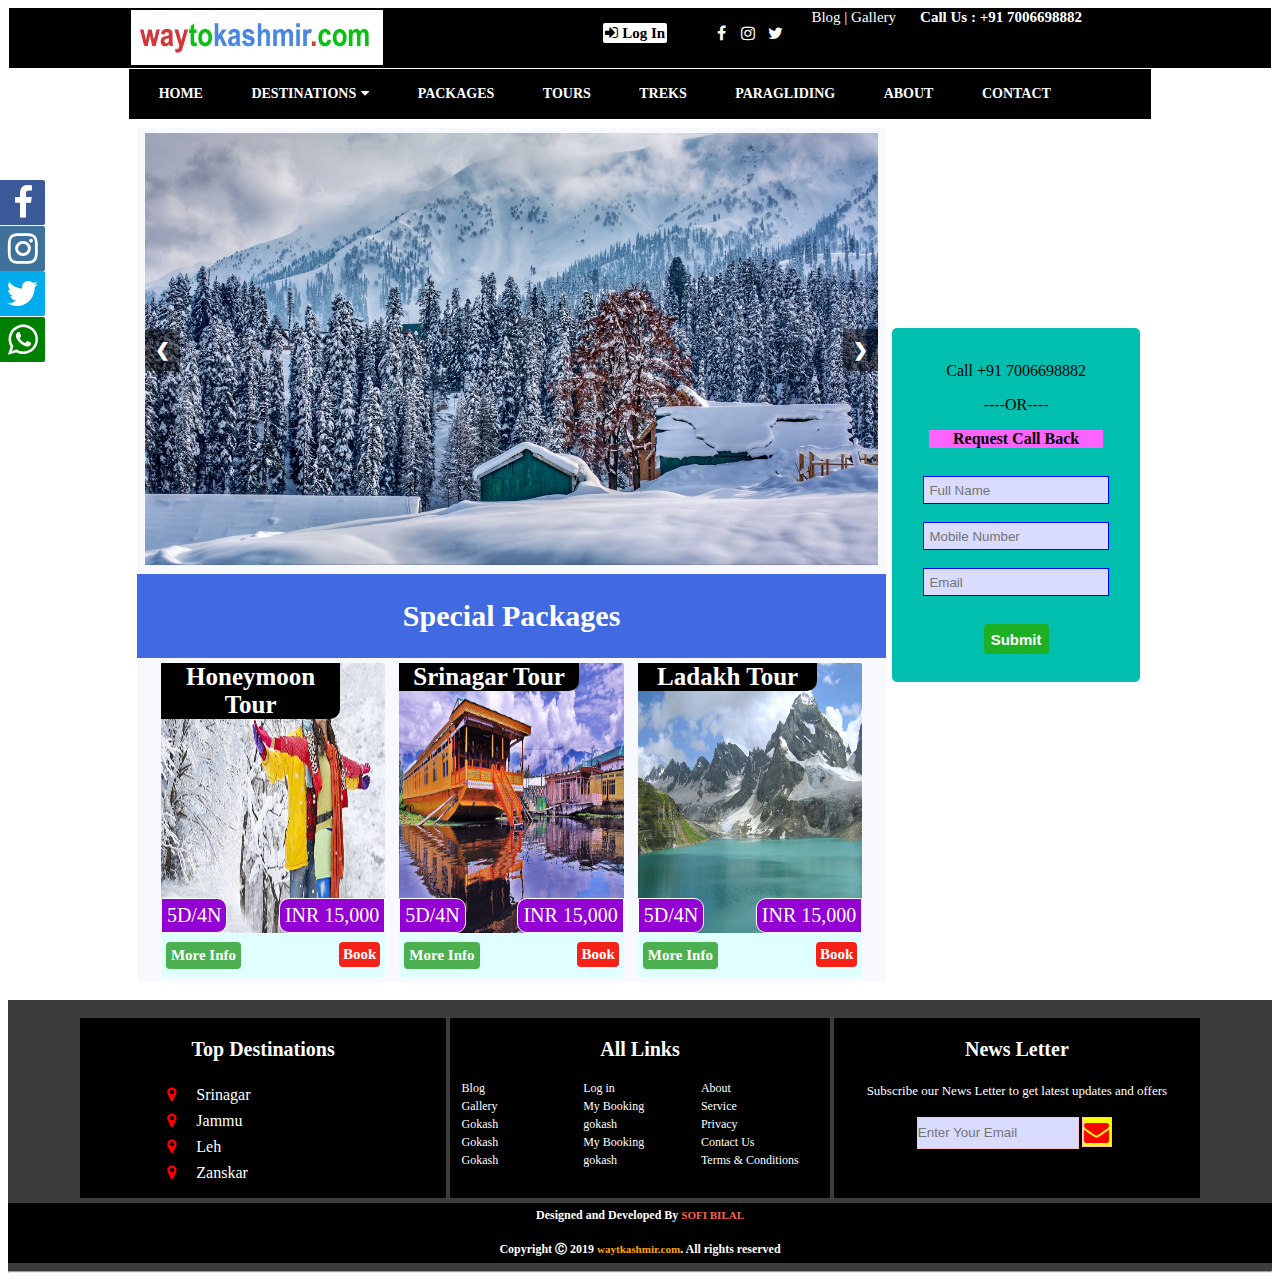
<file: index.html>
<!DOCTYPE HTML>
<html>
  <head>
	<title>Way To Kashmir</title>
	<script data-ad-client="ca-pub-4830131260032507" async src="https://pagead2.googlesyndication.com/pagead/js/adsbygoogle.js"></script>
	<meta name="viewport" content="width=device-width, initial-scale=1">
	<meta charset = "UTF-8">
	 <link rel="stylesheet" type="text/css" href="mobile.css">
	 <link rel="stylesheet" type="text/css" href="desktop.css">
	 <link rel="stylesheet" type="text/css" href="tab.css">
	 <link rel="stylesheet" href="https://cdnjs.cloudflare.com/ajax/libs/font-awesome/4.7.0/css/font-awesome.min.css">

	 <script src="https://ajax.googleapis.com/ajax/libs/jquery/3.4.1/jquery.min.js"></script>
	 <script src="script.js"></script>
  </head>
	<body id="boDy">
	<div class="bodySecond">


		<div class="navbar" id="navScroll">
		<div class="navDivSecond">
		 <div class="MenuButton" id="MenuClick">
		  <div class="MenuBars">
			<div class="bar1"></div>
			<div class="bar2"></div>
			<div class="bar3"></div>
		  </div>
		 </div>
		  <div class="websiteName">
			  <a><img src="icons/wtk.jpg"></a>
		  </div>
		  <div class="loginButton">
				<span><a href="acc/login.html"><i class="fa fa-sign-in"></i> Log In</a></span>
			</div>
		<div class="icons">
			<div>
			  <a href="#" class="fa fa-facebook"></a>
			</div>
			<div>
			  <a href="#" class="fa fa-instagram"></a>
			</div>
			<div>
			  <a href="#" class="fa fa-twitter"></a>
			</div>
		</div>
		 <div class="blogDiv">
			<span><a href="blog/blog.html">Blog </a><span><span> <a> | </a> </span> <span><a href="gallery/gallery.html"> Gallery</a></span>
		  </div>
		<div class="phhDiv">
			<span>Call Us : +91 7006698882</span>
		  </div>

		</div>
		</div>
		<div id="MenuList">

			<ul class="menuUl">
				<li class="menuBtn"><a href="index.html" id="">HOME</a></li>
				<li  class="menuBtn destination"  >
				<a id="destiBtn">DESTINATIONS<p class="destiP"><i id="destiUpDown" class="fa fa-caret-down"></i></p></a><br>
				<div id="muda" class="destiDiv">
				<ul class="desti">
					<li class="heading" >KASHMIR</li>
					<li class="subDesti"><a href="#">Srinagar</a></li>
					<li class="subDesti"><a href="#">Pahalgam</a></li>
					<li class="subDesti"><a href="#">Sonmarg</a></li>
					<li class="subDesti"><a href="#">Dodpathri</a></li>
					<li class="subDesti"><a href="#">Gulmarg</a></li>
					<li class="subDesti"><a href="#">Verinag</a></li>
					<li class="subDesti"><a href="#">Kokernag</a></li>
					<li class="subDesti"><a href="#">Achbal</a></li>

					<li class="subDesti"><a href="#">Daksum</a></li>
					<li class="subDesti"><a href="#">Yusmarg</a></li>
					<li class="subDesti"><a href="#">Charari Shareef</a></li>
					<li class="subDesti"><a href="#">Amarnath Yatra</a></li>
					<li class="subDesti"><a href="#">Aharball Fall</a></li>
					<li class="subDesti"><a href="#">Walur Lake</a></li>
					<li class="subDesti"><a href="#">Mansbal Lake</a></li>
					<li class="subDesti"><a href="#">Gangbal Lake</a></li>
					</ul>
				<ul class="desti">
					<li class="heading" >JAMMU</li>
					<li class="subDesti"><a href="#">Jammu</a></li>
					<li class="subDesti"><a href="#">Patnitop</a></li>
					<li class="subDesti"><a href="#">Vaishno Devi</a></li>
					<li class="subDesti"><a href="#">Surinsar</a></li>
					<li class="subDesti"><a href="#">Mansar</a></li>
					<li class="subDesti"><a href="#">Bagh e Bahu</a></li>
				</ul>
				<ul class="desti">
					<li class="heading" >Ladakh</li>
					<li class="subDesti"><a href="#">Leh</a></li>
					<li class="subDesti"><a href="#">Kargil</a></li>
					<li class="subDesti"><a href="#">Panikhar</a></li>
					<li class="subDesti"><a href="#">Zanskar</a></li>
					<li class="subDesti"><a href="#">Pangong Lake</a></li>
					<li class="subDesti"><a href="#">Magnetic Hill</a></li>
				</ul>
				</div>
				</li>

				<li class="menuBtn"><a href="packages/packages.html">PACKAGES</a></li>
				<li class="menuBtn"><a href="#" id="seRvice">TOURS</a></li>
				<li class="menuBtn"><a href="#">TREKS</a></li>
				<li class="menuBtn"><a href="#">PARAGLIDING</a></li>
				<li class="menuBtn"><a href="#"id="aBout">ABOUT</a></li>
				<li class="menuBtn"><a href="contact/contact.html" id="conTact">CONTACT</a></li>
			</ul>
		</div>
		<div class="webbodyAndRightDiv">
	<div class="webBody">
		<div id="slide" class="slidesDiv">
		<div class="slideshow-container">
			<div class="mySlides fade" id="slideImg"> <img src="img/slides/kmr1.jpg"></div>
			<div class="mySlides fade" id="slideImg"> <img src="img/slides/kmr2.jpg"> </div>
			<div class="mySlides fade" id="slideImg"> <img src="img/slides/kmr3.jpg"> </div>
			<div class="mySlides fade" id="slideImg"> <img src="img/slides/kmr4.jpg"> </div>
			<div class="mySlides fade" id="slideImg"> <img src="img/slides/kmr5.jpg"> </div>
			<div class="mySlides fade" id="slideImg"> <img src="img/slides/kmr6.jpg"> </div>
			<div class="mySlides fade" id="slideImg"> <img src="img/slides/kmr7.jpg"> </div>
			<div class="mySlides fade" id="slideImg"> <img src="img/slides/kmr8.jpg"> </div>
			<div class="mySlides fade" id="slideImg"> <img src="img/slides/kmr9.jpg"> </div>
			<div class="mySlides fade" id="slideImg"> <img src="img/slides/kmr10.jpg"> </div>
			<div class="mySlides fade" id="slideImg"> <img src="img/slides/kmr11.jpg"> </div>
			<div class="mySlides fade" id="slideImg"> <img src="img/slides/kmr12.jpg"></div>
			<div class="mySlides fade" id="slideImg"> <img src="img/slides/kmr13.jpg"> </div>
			<div class="mySlides fade" id="slideImg"> <img src="img/slides/kmr14.jpg"> </div>
			<div class="mySlides fade" id="slideImg"> <img src="img/slides/kmr15.jpg"> </div>
			<div class="mySlides fade" id="slideImg"> <img src="img/slides/kmr16.jpg"> </div>

			 <a class="prev" id="prevBtn" onclick="plusSlides(-1)" id="prevBtn">&#10094;</a> <a class="next" id="nextBtn" onclick="plusSlides(1)" id="nextBtn">&#10095;</a>
			 <i></i>
		</div>
		<script>
			//code for both automatic sliding and manual sliding

			var slideIndex = 0;
			showSlides(); //Calls Functions as Window Loads
			var slides;
			function showSlides() {
				var i;
				slides = document.getElementsByClassName("mySlides");
				for (i = 0; i < slides.length; i++) {
				slides[i].style.display = "none";
				}
				slideIndex++;
				if (slideIndex> slides.length) {slideIndex = 1}
				slides[slideIndex-1].style.display = "block";
				setTimeout(showSlides, 3000); // Change image every 8 seconds
				}
			function plusSlides(position) {
				slideIndex +=position;
				if (slideIndex> slides.length) {slideIndex = 1}
				else if(slideIndex<1){slideIndex = slides.length}
				for (i = 0; i < slides.length; i++) {
				slides[i].style.display = "none";
				}
				slides[slideIndex-1].style.display = "block";
				}
			</script>
	</div>
		<div class="lowerBody">
		  <div class="spDiv" >
		   <h2 id="specialPackages">Special Packages</h2>
		  </div>

		   <div class="packageWholeDiv">
		   <div class="PackageColumn">
			<div class="packageBox">
			 <div class="imageDiv">
			 <div class="PlaceTagDiv">
			  <p id="PlaceName">Honeymoon Tour</p>
			 </div>
			    <img src="packages/images/img1.jpg">
				<div class="daysAndPrice" >
				<p id="DandN">5D/4N</p> <p id="price">INR 15,000</p>
				</div>
			 </div>
			 <div class="packageFooter">
					<a id="moreInfo">More Info</a><a id="Book">Book</a>
			 </div>
		    </div>
		   </div>

		   <div class="PackageColumn">
			<div class="packageBox">
			 <div class="imageDiv">
			 <div class="PlaceTagDiv">
			  <p id="PlaceName">Srinagar Tour</p>
			 </div>
			    <img src="packages/images/img6.jpg">
				<div class="daysAndPrice" >
				<p id="DandN">5D/4N</p> <p id="price">INR 15,000</p>
				</div>
			 </div>
			 <div class="packageFooter">
					<a id="moreInfo">More Info</a><a id="Book">Book</a>
			 </div>
		    </div>
		   </div>


		   <div class="PackageColumn">
			<div class="packageBox">
			 <div class="imageDiv">
			 <div class="PlaceTagDiv">
			  <p id="PlaceName">Ladakh Tour</p>
			 </div>
			    <img src="packages/images/img7.jpg">
				<div class="daysAndPrice" >
				<p id="DandN">5D/4N</p> <p id="price">INR 15,000</p>
				</div>
			 </div>
			 <div class="packageFooter">
					<a id="moreInfo">More Info</a><a id="Book">Book</a>
			 </div>
		    </div>
		   </div>
		  </div>


		  <div class="packageWholeDiv">

			<div >

			</div>



		  </div>
		</div>

		<br>
		</div>
		<div class="rightDiv">
		<div class="instDiv" style="height:200px; width:85%;">
			
		</div>

		<div class="enqDiv">
			<div class="enqformDiv">
			 <form class="form"><br>
				<p id="callThis">Call +91 7006698882</p>
				<p>----OR----</p>
				<p id="requestCallBack">Request Call Back</p><br>
				<input class="callBackInput" type="text" placeholder="Full Name"><br><br>
				<input class="callBackInput" type="tel" placeholder="Mobile Number"><br><br>
				<input class="callBackInput" type="text" placeholder="Email"><br><br>
				<input id="submit" type="button" value="Submit"><br><br>
			 </form>
			</div>
		</div>
		</div>

		</div>



		<div class="footer">

			<br>
			<div class="topDestinations">
				<p id="topDestinationHeading">Top Destinations</p>
				<div>
				<a><span class="fa fa-map-marker"></span> Srinagar</a> <br>
				<a><span class="fa fa-map-marker"></span> Jammu</a><br>
				<a><span class="fa fa-map-marker"></span> Leh</a><br>
				<a><span class="fa fa-map-marker"></span> Zanskar</a><br>
				</div>
			</div>
			<div class="footLinks" style="background-color:black; text-align:left;">
				<p id="linksHead">All Links</p>
			<div class="footLinksInnerDiv">
				<div id="LinkInnerDivFirst">
				<a href="">Blog</a><br>
				<a href="gallery/gallery.html">Gallery</a><br>
				<a href="">Gokash</a><br>
				<a href="">Gokash</a><br>
				<a href="">Gokash</a><br>
				</div>

				<div id="LinkInnerDivSecond">
				<a href="">Log in</a><br>
				<a href="">My Booking</a><br>
				<a href="">gokash</a><br>
				<a href="">My Booking</a><br>
				<a href="">gokash</a><br>

				</div>

				<div id="LinkInnerDivThird">
				<a href="">About</a><br>
				<a href="">Service</a><br>
				<a href="">Privacy</a><br>
				<a href="contact/contact.html">Contact Us</a><br>
				<a href="tandc/tac.html">Terms & Conditions</a><br>
				</div>

			 </div>
			</div>

		<div class="newsLetter">
					<p id="newdLetterHeading">News Letter</p>
					<span id="subHeadingNewsLetter">Subscribe our News Letter to get latest updates and offers </span>
					<br><br>
				<div>
					<input id="newdLetterEmail" type="email" Placeholder="Enter Your Email">
					<button value="" class="fa fa-envelope subscribe" ></button><br>
					<br>
				</div>
				<br>
				</div>

		 <div class="copyright">
			<p>Designed and Developed By <a href="bilal/bills.html"  style="color:tomato;">SOFI BILAL</a></p><br style="margin:1px;">
			<p>Copyright &#9400; 2019 <a href="sofibilal.surge.sh">waytkashmir.com</a>. All rights reserved</p>
		 </div>
		 <hr>
	</div>


	<div class="leftIcons">
		<div id="leftFacebook"><a href="facebook.com/sbilal193" class="fa fa-facebook"></a></div>
		<div id="leftInstagram"><a href="instagram.com/way_to_kashmir_" class="fa fa-instagram"></a></div>
		<div id="leftTwitter"><a href="" class="fa fa-twitter"></a></div>
		<div id="leftWhatsapp"><a href="whatsapp://send?text=Hello World!&phone=+917006698882" class="fa fa-whatsapp"></a></div>
	</div>
	</div>
	</body>
</html>
</file>
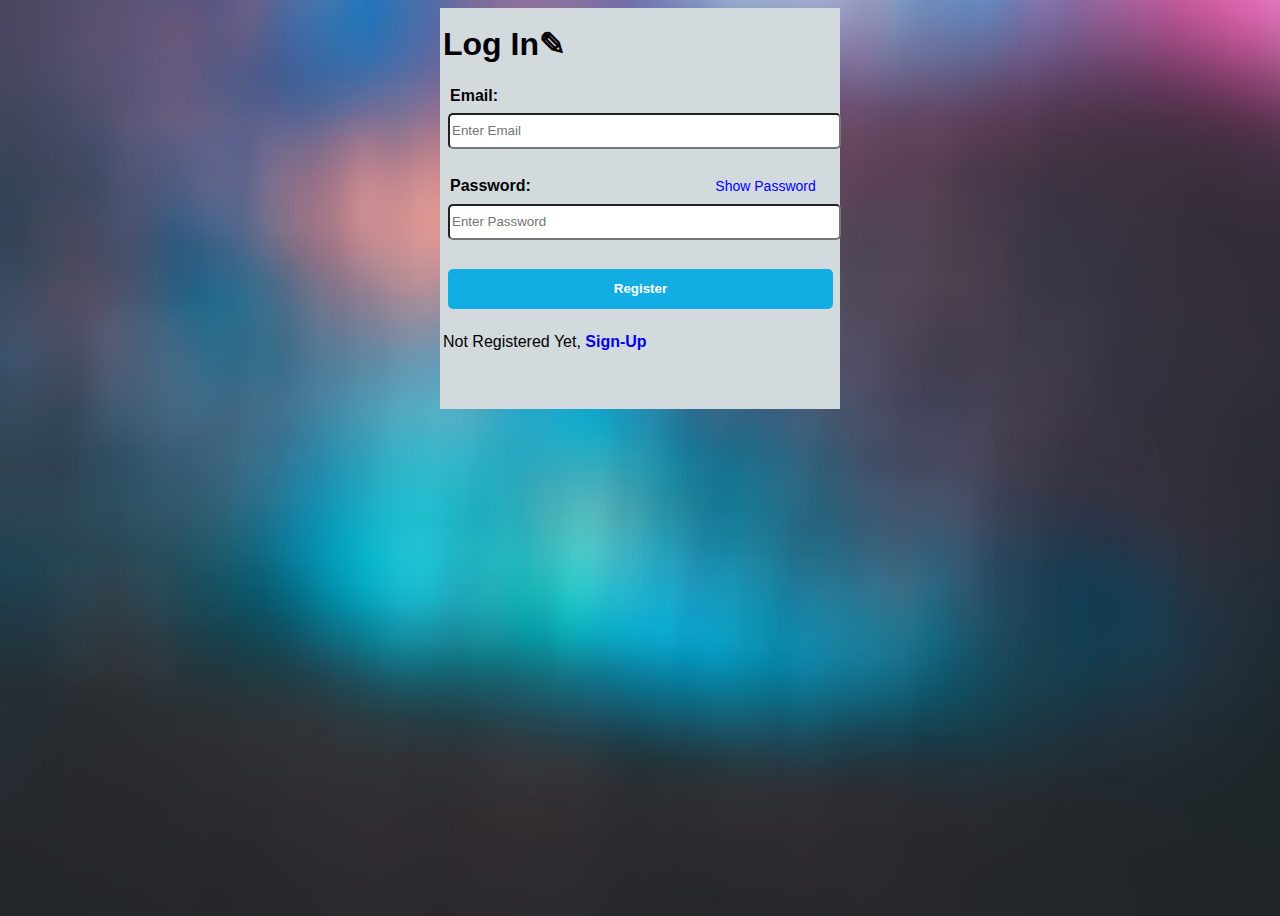
<file: acc/login.html>
<!DOCTYPE html>
<html lang="en" dir="ltr">
  <head>
    <meta charset="utf-8">
    <title>Registration Form</title>
    <style media="screen">
      * {
        font-family:arial;
      }
      body {
        text-align:center;
        background-image: url(bg.jpeg);
        background-size: cover;
        height: 100vh;
      }
      .signupDiv {
        text-align:center;
        margin:auto;
        height:auto;
        width:400px;
        background-color:#d3dade;
      }
      table {
        margin:auto;
      }
      form {
        text-align:left;
       
      }
      input {
        margin:5px auto 0px 5px;
        width:385px;
        height:30px;
        border-radius:5px;
      }
      label {
        font-weight:bold;
        margin-left:7px;
        width:100px;
        text-align:left;
		

      }
      input[type=button] {
        background-color:#12aee3;
        border:none;
        color:white;
        font-weight:bold;
        vertical-align:bottom;
        margin-bottom:0px;
        height:40px;
        cursor:pointer;
      }
      #nameMsg, #mobnMsg,#emailMsg, #pwdMsg, #cpwdMsg {
        color:red;
        margin-left:8px;
        font-size:10px;
		height:20px;
		display:block;
		font-weight:bold;
      }
	  tr {
		width:100%;
		line-height:25px;
	  }
	 #showPwd {
		text-align:right;
		color:blue;
		cursor:pointer;
		user-select:none;
		margin-left:180px;
    font-size: 14px;
	 }
   td p a {
    text-decoration:none;
     font-weight:bold;
   }
	 
    </style>
  </head>
  <body>

    <div class="signupDiv">
      <form class="" action="index.html" method="post">
        <table>
          <tr>
			<td>
            <h1>Log In<span>&#x270E;</span></h1>
			</td>
          </tr>
          <tr>
			<td>
				<label for="emaiL">Email: </label>
				<input type="email" id="emaiL" name="Email" placeholder="Enter Email">
				<span id="emailMsg"></span>
			</td>
          </tr>
         
          <tr>
			<td>
				<label for="pwD">Password: </label><span onclick="showHidePwd()" id="showPwd">Show Password</span>
				<input type="password" id="pwD" id="psw" placeholder="Enter Password" name="Passwod" >
				<span id="pwdMsg"></span>
			</td>
          </tr>
          
          <tr>
			<td>
				<input type="button" onclick="checkForm()" name="Register Button" value="Register">
			</td>
          </tr>
          <tr>
            <td><p>Not Registered Yet, <a href="reg.html">Sign-Up</a></p></td>
          </tr>
        </table>
		<br><br>
      </form>
    </div>
	
	 <script type=text/javascript>
      function checkForm() {
		// Store value of Input field Name
        var nameInput = document.getElementById("namE").value;
		
		// Pattern (Regular Expression) For Valid Name
        var namePattern =  /^[a-zA-Z ]{2,30}$/; 
		
		var mobnInput = document.getElementById("mobN").value; 
		var mobnPattern =  /^[0-9]{10,10}$/; 
		
		// Store value of Input field Email in variable
        var emailInput = document.getElementById("emaiL").value;
		
		// Pattern (Regular Expression) For Valid Email
         var emailPattern = /^[a-zA-Z0-9._-]+@[a-zA-Z0-9.-]+\.[a-zA-Z]{2,4}$/; //Pattern (Regular Expression) For Valid Email

		// Store value of Input field Passwod
         var pwdInput = document.getElementById("pwD").value;
		 
		 // Pattern (Regular Expression) For Valid Passwod
         var pwdPattern = /.{6,12}/; //Pattern (Regular Expression) For Valid Password

		 // Store value of Input field Confirm Passwod
         var cpwdInput = document.getElementById("cpwD").value;

			//Check if name Input matches the Pattern of name
           if (namePattern.test(nameInput)) //Name Validation
           {
             document.getElementById('namE').style.removeProperty('border'); //Remove Red Border
             document.getElementById("nameMsg").innerHTML = ""; // Remove Message
					if (mobnPattern.test(mobnInput)) //Name Validation
					{
					document.getElementById('mobN').style.removeProperty('border'); //Remove Red Border
					document.getElementById("mobnMsg").innerHTML = ""; // Remove Message
					
					//Check if Email Input matches the Pattern of Email
                 if (emailPattern.test(emailInput)) //Email validation
					{
                   document.getElementById('emaiL').style.removeProperty('border') //Remove Red Border
                   document.getElementById("emailMsg").innerHTML = "" // Remove Message

					//Check if Passwrd Input matches the Pattern of Password
                   if (pwdPattern.test(pwdInput)) //password
                   {
                     document.getElementById('pwD').style.removeProperty('border') //Remove Red Border
                     document.getElementById("pwdMsg").innerHTML = ""; // Remove Message

						// Check if Confirm Passwod matches previous Entered password
                     if(cpwdInput === pwdInput)
                     {
                       document.getElementById('cpwD').style.removeProperty('border') //Remove Red Border
                       document.getElementById("cpwdMsg").innerHTML = ""; // Remove Message
                        return (true);
                     }
					 
					 // If Confirm Passwod Input do not matchse the Previous password
                     else {
                       document.getElementById("cpwdMsg").innerHTML = "Password Must Match"; // Show Message
                       document.getElementById("cpwD").style.border = "1.5px solid red";  // Set Border Red
                     }
                   }
				   
				   // If Passwod Input do not matches the Pattern of Passwod
                   else {
                     document.getElementById("pwdMsg").innerHTML = "Password Must be between 6 & 12 characters"; // Show Message
                     document.getElementById("pwD").style.border = "1.5px solid red";  // Set Border Red
                   }
                 }
				 // If Email Input do not matches the Pattern of Email
                 else {
                   document.getElementById("emailMsg").innerHTML = "Enter Valid Email"; // Show Message
                   document.getElementById("emaiL").style.border = "1.5px solid red"; // Set Border Red
                 }
				 }
				 else {
				 document.getElementById("mobnMsg").innerHTML = "Enter Valid Mobile Number!"; // Show Message
				 document.getElementById("mobN").style.border = "1.5px solid red";  // Set Border Red
				}
           }
		   // If name Input do not matches the Pattern of name
           else {
             document.getElementById("nameMsg").innerHTML = "Enter Valid Name!"; // Show Message
             document.getElementById("namE").style.border = "1.5px solid red";  // Set Border Red
           }
      }
	   function showHidePwd() {
	   
		var showPassword = document.getElementById("showPwd");
		
		if(showPassword.innerHTML == "Show Password") {
			showPassword.innerHTML = "Hide Password";
      showPassword.style.color = "red";
			document.getElementById("pwD").type = "text";
			document.getElementById("cpwD").type = "text";
		}
		else {
			showPassword.innerHTML = "Show Password";
      showPassword.style.color = "blue";
			document.getElementById("pwD").type = "password";
			document.getElementById("cpwD").type = "password";
		}
	   }

		
			




	  
	  </script>
  </body>
</html>
</file>
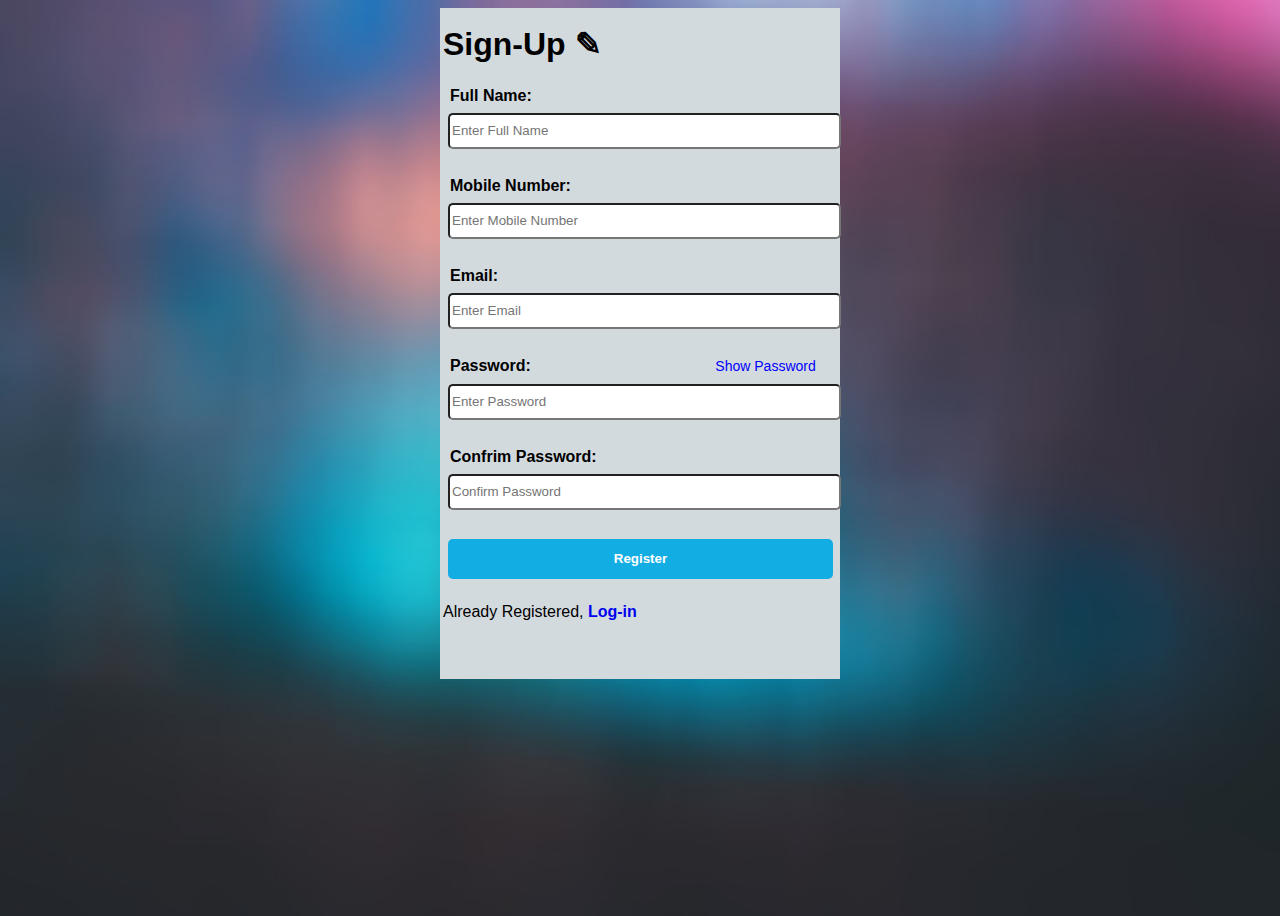
<file: acc/reg.html>
<!DOCTYPE html>
<html lang="en" dir="ltr">
  <head>
    <meta charset="utf-8">
    <title>Registration Form</title>
    <style media="screen">
      * {
        font-family:arial;
      }
      body {
        text-align:center;
        background-image: url(bg.jpeg);
        background-size: cover;
        height: 100vh;
      }
      .signupDiv {
        text-align:center;
        margin:auto;
        height:auto;
        width:400px;
        background-color:#d3dade;
      }
      table {
        margin:auto;
      }
      form {
        text-align:left;
       
      }
      input {
        margin:5px auto 0px 5px;
        width:385px;
        height:30px;
        border-radius:5px;
      }
      label {
        font-weight:bold;
        margin-left:7px;
        width:100px;
        text-align:left;
		

      }
      input[type=button] {
        background-color:#12aee3;
        border:none;
        color:white;
        font-weight:bold;
        vertical-align:bottom;
        margin-bottom:0px;
        height:40px;
        cursor:pointer;
      }
      #nameMsg, #mobnMsg,#emailMsg, #pwdMsg, #cpwdMsg {
        color:red;
        margin-left:8px;
        font-size:10px;
		height:20px;
		display:block;
		font-weight:bold;
      }
	  tr {
		width:100%;
		line-height:25px;
	  }
	 #showPwd {
		text-align:right;
		color:blue;
		cursor:pointer;
		user-select:none;
		margin-left:180px;
    font-size: 14px;
	 }
   td p a {
    text-decoration:none;
    font-weight:bold;
   }
	 
    </style>
  </head>
  <body>

    <div class="signupDiv">
      <form class="" action="index.html" method="post">
        <table>
          <tr>
			<td>
            <h1>Sign-Up <span>&#x270E;</span></h1>
			</td>
          </tr>
          <tr>
			<td>
				<label for="namE">Full Name: </label>
				<input type="name" id="namE" name="Full Name" placeholder="Enter Full Name">
				<span id="nameMsg"></span>
			</td>
          </tr>
          <tr>
			<td>
				<label for="mobN">Mobile Number: </label>
				<input type="text" id="mobN" name="Mobile Number" placeholder="Enter Mobile Number">
				<span id="mobnMsg"></span>
			</td>
		  </tr>
          <tr>
			<td>
				<label for="emaiL">Email: </label>
				<input type="email" id="emaiL" name="Email" placeholder="Enter Email">
				<span id="emailMsg"></span>
			</td>
          </tr>
         
          <tr>
			<td>
				<label for="pwD">Password: </label><span onclick="showHidePwd()" id="showPwd">Show Password</span>
				<input type="password" id="pwD" id="psw" placeholder="Enter Password" name="Passwod" >
				<span id="pwdMsg"></span>
			</td>
          </tr>
          
          <tr>
			<td>
				<label for="cpwD">Confrim Password: </label>
				<input type="password" id="cpwD" name="Confirm Password" placeholder="Confirm Password" >
				<span id="cpwdMsg"></span>
			</td>
          </tr>
          
          <tr>
			<td>
				<input type="button" onclick="checkForm()" name="Register Button" value="Register">
			</td>
          </tr>

          <tr>
            <td><p>Already Registered, <a href="login.html">Log-in</a></p></td>
          </tr>
        </table>
		<br><br>
      </form>
    </div>
	
	 <script type=text/javascript>
      function checkForm() {
		// Store value of Input field Name
        var nameInput = document.getElementById("namE").value;
		
		// Pattern (Regular Expression) For Valid Name
        var namePattern =  /^[a-zA-Z ]{2,30}$/; 
		
		var mobnInput = document.getElementById("mobN").value; 
		var mobnPattern =  /^[0-9]{10,10}$/; 
		
		// Store value of Input field Email in variable
        var emailInput = document.getElementById("emaiL").value;
		
		// Pattern (Regular Expression) For Valid Email
         var emailPattern = /^[a-zA-Z0-9._-]+@[a-zA-Z0-9.-]+\.[a-zA-Z]{2,4}$/; //Pattern (Regular Expression) For Valid Email

		// Store value of Input field Passwod
         var pwdInput = document.getElementById("pwD").value;
		 
		 // Pattern (Regular Expression) For Valid Passwod
         var pwdPattern = /.{6,12}/; //Pattern (Regular Expression) For Valid Password

		 // Store value of Input field Confirm Passwod
         var cpwdInput = document.getElementById("cpwD").value;

			//Check if name Input matches the Pattern of name
           if (namePattern.test(nameInput)) //Name Validation
           {
             document.getElementById('namE').style.removeProperty('border'); //Remove Red Border
             document.getElementById("nameMsg").innerHTML = ""; // Remove Message
					if (mobnPattern.test(mobnInput)) //Name Validation
					{
					document.getElementById('mobN').style.removeProperty('border'); //Remove Red Border
					document.getElementById("mobnMsg").innerHTML = ""; // Remove Message
					
					//Check if Email Input matches the Pattern of Email
                 if (emailPattern.test(emailInput)) //Email validation
					{
                   document.getElementById('emaiL').style.removeProperty('border') //Remove Red Border
                   document.getElementById("emailMsg").innerHTML = "" // Remove Message

					//Check if Passwrd Input matches the Pattern of Password
                   if (pwdPattern.test(pwdInput)) //password
                   {
                     document.getElementById('pwD').style.removeProperty('border') //Remove Red Border
                     document.getElementById("pwdMsg").innerHTML = ""; // Remove Message

						// Check if Confirm Passwod matches previous Entered password
                     if(cpwdInput === pwdInput)
                     {
                       document.getElementById('cpwD').style.removeProperty('border') //Remove Red Border
                       document.getElementById("cpwdMsg").innerHTML = ""; // Remove Message
                        return (true);
                     }
					 
					 // If Confirm Passwod Input do not matchse the Previous password
                     else {
                       document.getElementById("cpwdMsg").innerHTML = "Password Must Match"; // Show Message
                       document.getElementById("cpwD").style.border = "1.5px solid red";  // Set Border Red
                     }
                   }
				   
				   // If Passwod Input do not matches the Pattern of Passwod
                   else {
                     document.getElementById("pwdMsg").innerHTML = "Password Must be between 6 & 12 characters"; // Show Message
                     document.getElementById("pwD").style.border = "1.5px solid red";  // Set Border Red
                   }
                 }
				 // If Email Input do not matches the Pattern of Email
                 else {
                   document.getElementById("emailMsg").innerHTML = "Enter Valid Email"; // Show Message
                   document.getElementById("emaiL").style.border = "1.5px solid red"; // Set Border Red
                 }
				 }
				 else {
				 document.getElementById("mobnMsg").innerHTML = "Enter Valid Mobile Number!"; // Show Message
				 document.getElementById("mobN").style.border = "1.5px solid red";  // Set Border Red
				}
           }
		   // If name Input do not matches the Pattern of name
           else {
             document.getElementById("nameMsg").innerHTML = "Enter Valid Name!"; // Show Message
             document.getElementById("namE").style.border = "1.5px solid red";  // Set Border Red
           }
      }
	   function showHidePwd() {
	   
		var showPassword = document.getElementById("showPwd");
		
		if(showPassword.innerHTML == "Show Password") {
			showPassword.innerHTML = "Hide Password";
      showPassword.style.color = "red";
			document.getElementById("pwD").type = "text";
			document.getElementById("cpwD").type = "text";
		}
		else {
			showPassword.innerHTML = "Show Password";
      showPassword.style.color = "blue";
			document.getElementById("pwD").type = "password";
			document.getElementById("cpwD").type = "password";
		}
	   }

	  
	  </script>
  </body>
</html>
</file>
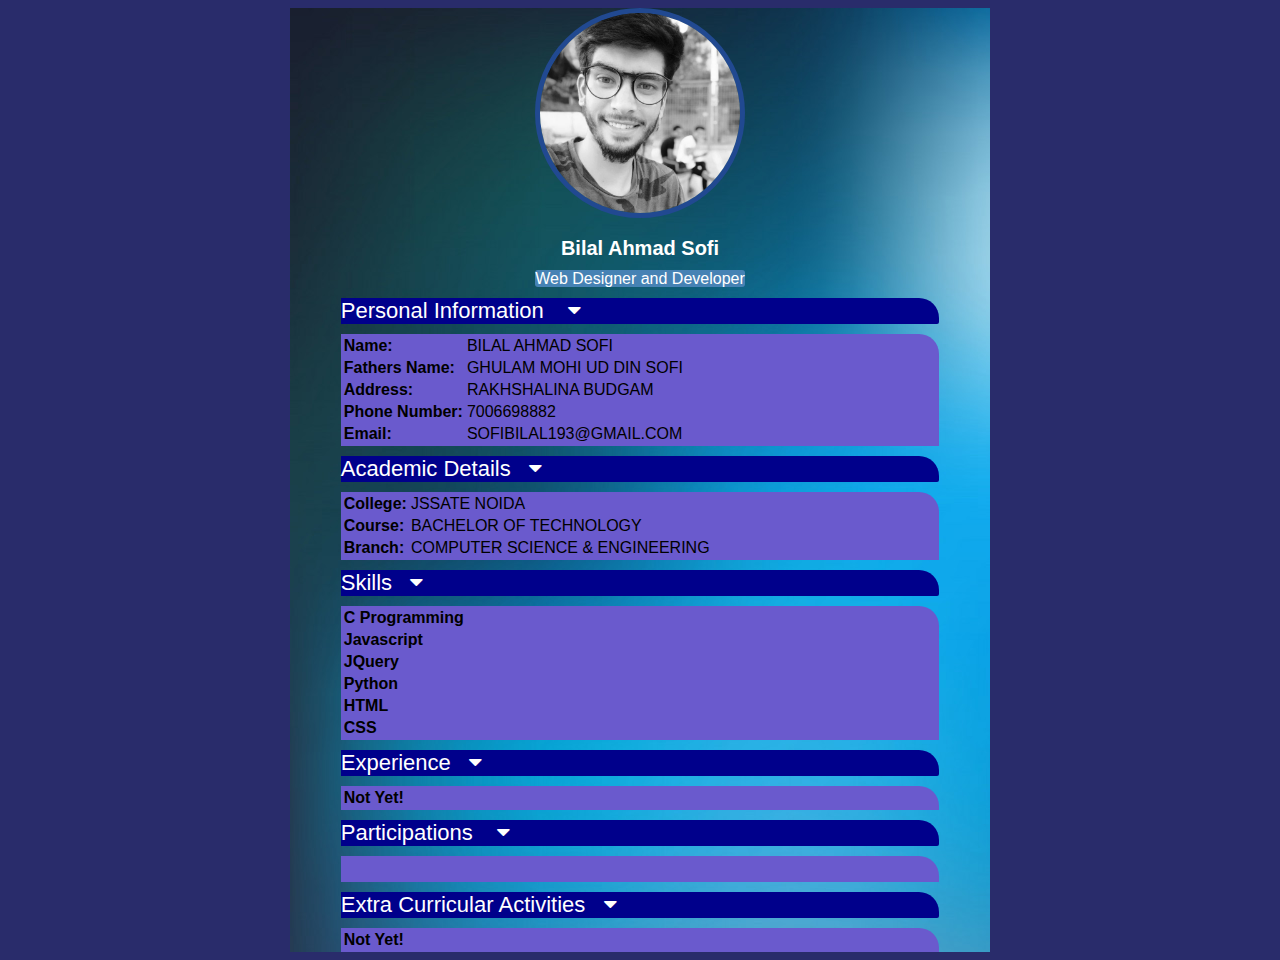
<file: bilal/bills.html>
<!DOCTYPE html>
<html lang="en" dir="ltr">
  <head>
    <meta charset="utf-8">
    <title>Designer and Developer</title>
    <link rel="stylesheet" href="https://cdnjs.cloudflare.com/ajax/libs/font-awesome/4.7.0/css/font-awesome.min.css">
    <script src="https://ajax.googleapis.com/ajax/libs/jquery/3.4.1/jquery.min.js"></script>
    <style media="screen">
      * {
        font-family:arial;
      }
      body {
        background-color: #292c6b;
      }
      .bodySecond {
        text-align:center;
        display: block;
        max-width:700px;
        margin:auto;
      }

     
      .rowOne {        
        height:50px;
         margin: auto;
         width:100%;
      }
        .rowSecond {
          margin: auto;
          text-align:center;
          background-image:url(bg.jpeg);
          background-repeat:cover;
          min-height:600px;
          width:100%;
        }
        .dpImg {
          margin:auto;
          border:5px solid #214991;
          border-radius:115px;
          width:200px;
          height:200px;
        }
        .dpImg img {
          width:100%;
          height:100%;
          border-radius:100px;
        }
        #naMe {
          font-size:20px;
          font-weight:bold;
          width:370px;
          margin:1px auto 10px auto;
          color:white;
        }
        .infoDiv {
          margin:auto;
          width:90%;
          text-align:left;
        }
        .infoDiv table tr {
          margin:10px auto 10px auto;

        }
        .infoDiv table tr td,th {
          font-family:sans-serif;
        }
        .infoHeading {
          margin:10px auto 10px auto;
          background-color:darkblue;
          font-size:22px;
          user-select:none;
          color:white;
          width: 95%;
          border-bottom-right-radius:2px;
          border-top-right-radius:20px;
        }
        #prsnlDiv,#acadDiv,#skillDiv,#expDiv,#expDiv,#partDiv,#extDiv {
          
          background-color:slateblue;
          width: 95%;
          margin: auto;
         border-top-right-radius:20px;
        }
    </style>
  </head>
  <body>
    <div class="bodySecond">
      <div class="rowSecond">
      <div class="dpNdName">
       <div class="dpImg">
        <img src="img2.jpg" alt="">
       </div><br>
       <p id="naMe">Bilal Ahmad Sofi</p>
       <span style="background-color:steelblue; border-radius:3px;color:white;">Web Designer and Developer</span>
     </div>
       <div class="details">
         <!--Personal-->
         <div class="infoDiv">
         <p id="prsnlBtn" class="infoHeading">Personal Information &nbsp;&nbsp; <i id="prsnlUpDown" class="fa fa-caret-down"></i></p>
         <div id="prsnlDiv">
           <table>
             <tr>
               <th>Name: </th>
               <td>BILAL AHMAD SOFI</td>
             </tr>
             <tr>
               <th>Fathers Name: </th>
               <td>GHULAM MOHI UD DIN SOFI</td>
             </tr>
             <tr>
               <th>Address: </th>
               <td>RAKHSHALINA BUDGAM</td>
             </tr>
             <tr>
               <th>Phone Number: </th>
               <td>7006698882</td>
             </tr>
             <tr>
               <th>Email: </th>
               <td>SOFIBILAL193@GMAIL.COM</td>
             </tr>
           </table>
         </div>
         </div>
        <!--Academic-->
         <div class="infoDiv">
         <p id="acadBtn" class="infoHeading">Academic Details &nbsp;&nbsp;<i id="acadUpDown" class="fa fa-caret-down"></i></p>
         <div id="acadDiv">
           <table>
             <tr>
               <th>College: </th>
               <td>JSSATE NOIDA</td>
             </tr>
             <tr>
               <th>Course: </th>
               <td>BACHELOR OF TECHNOLOGY</td>
             </tr>
             <tr>
               <th>Branch: </th>
               <td>COMPUTER SCIENCE & ENGINEERING</td>
             </tr>
           </table>
         </div>
         </div>
         <!--Skill-->
         <div class="infoDiv">
           <p id="skillBtn" class="infoHeading">Skills &nbsp;&nbsp;<i id="skillUpDown" class="fa fa-caret-down"></i></p>
         <div id="skillDiv">
           <table>
             <tr><th>C Programming</th></tr>
             <tr><th>Javascript</th></tr>
             <tr><th>JQuery</th></tr>
             <tr><th>Python</th></tr>
             <tr><th>HTML</th></tr>
             <tr><th>CSS</th></tr>
           </table>
         </div>
         </div>
         <!--Experience-->
         <div class="infoDiv">
           <p id="expBtn" class="infoHeading">Experience &nbsp;&nbsp;<i id="expUpDown" class="fa fa-caret-down"></i></p>
         <div id="expDiv">
           <table>
             <tr><th>Not Yet!</th></tr>
           </table>
         </div>
         </div>
         <!--Participations-->
         <div class="infoDiv">
           <p id="partBtn" class="infoHeading">Participations &nbsp;&nbsp;&nbsp;<i id="partUpDown" class="fa fa-caret-down"></i></p>
         <div id="partDiv">
           <table>
             <tr><th></th></tr>
             <tr><th></th></tr>
             <tr><th></th></tr>
             <tr><th></th></tr>
             <tr><th></th></tr>
             <tr><th></th></tr>
           </table>
         </div>
         </div>
         <!--Extra Cirular Activities-->
         <div class="infoDiv">
           <p id="extBtn" class="infoHeading">Extra Curricular Activities &nbsp;&nbsp;<i id="" class="fa fa-caret-down"></i></p>
         <div id="extDiv">
           <table>
             <tr><th>Not Yet!</th></tr>
           </table>
         </div>
         </div>
       </div>
      </div>
  </div>
    </body>
</html>
</file>
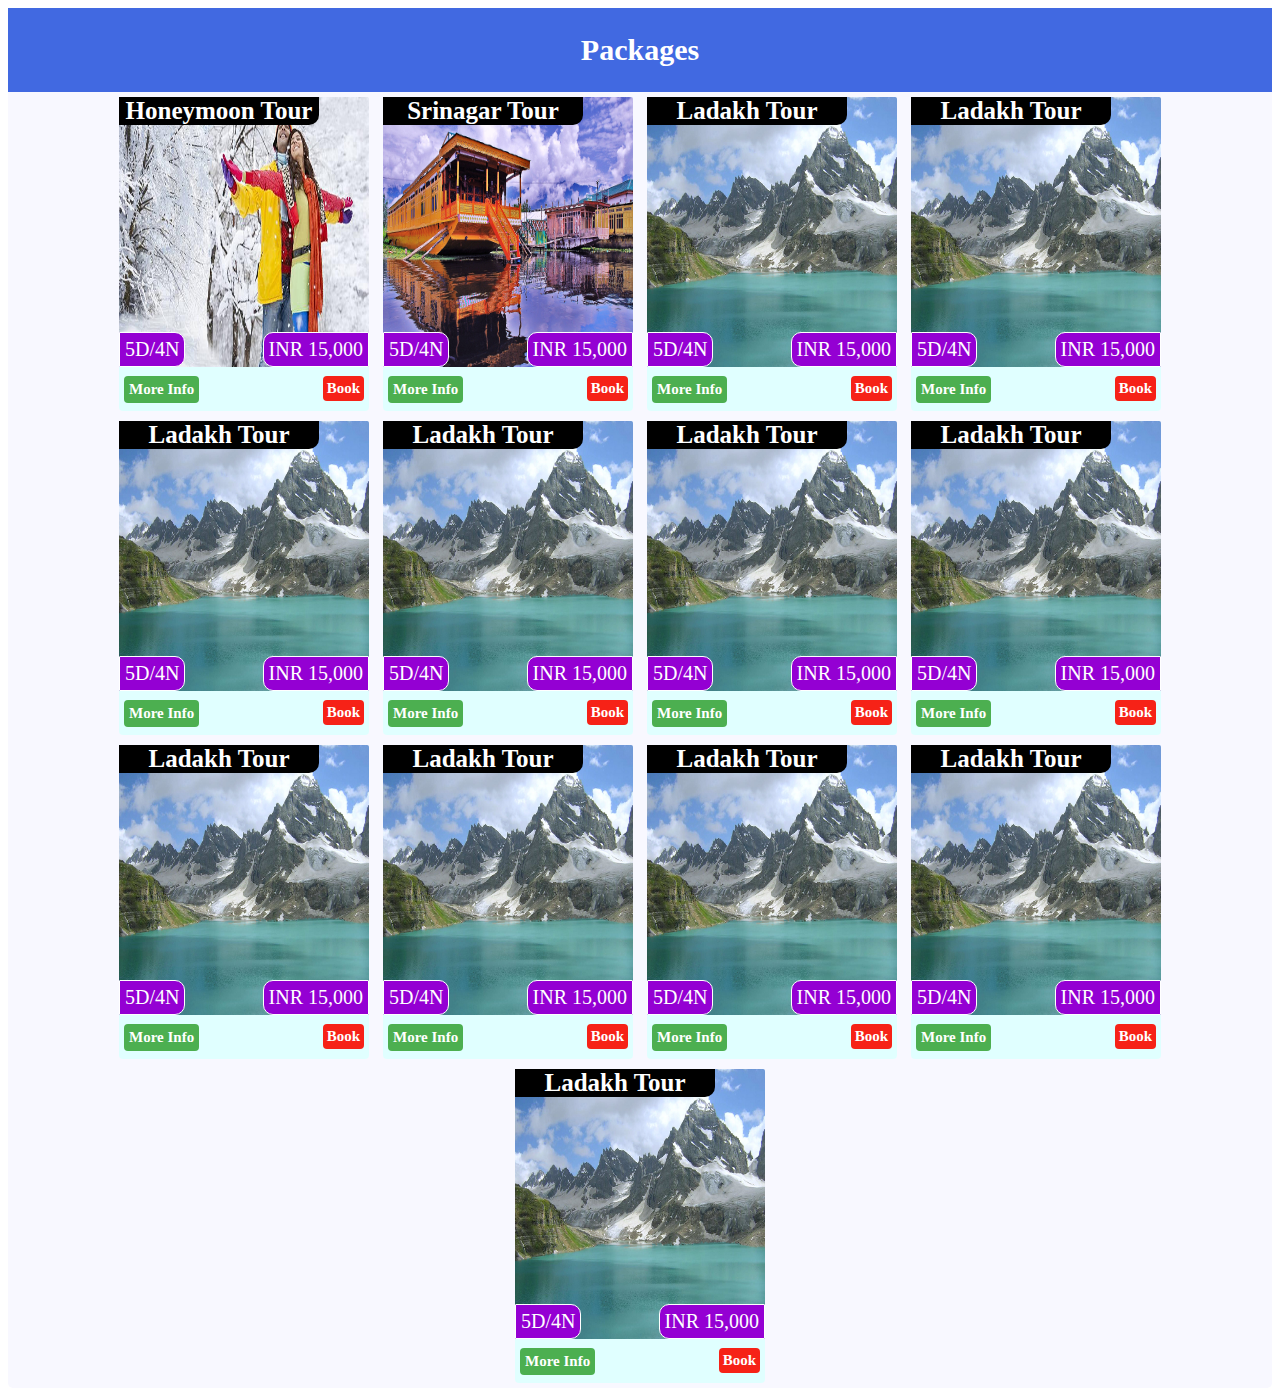
<file: packages/packages.html>
<!DOCTYPE html>
<html>
<head>
	<title>PACKAGES</title>
	<link rel="stylesheet" type="text/css" href="style.css">
</head>
<body>
	<div class="container" >
		<div class="lowerBody">
		  <div class="spDiv" >
		   <h2 id="specialPackages">Packages</h2>
		  </div>

		   <div class="packageWholeDiv">
		   <div class="PackageColumn">
			<div class="packageBox">
			 <div class="imageDiv">
			 <div class="PlaceTagDiv">
			  <p id="PlaceName">Honeymoon Tour</p>
			 </div>
			    <img src="images/img1.jpg">
				<div class="daysAndPrice" >
				<p id="DandN">5D/4N</p> <p id="price">INR 15,000</p>
				</div>
			 </div>
			 <div class="packageFooter">
					<a id="moreInfo">More Info</a><a id="Book">Book</a>
			 </div>
		    </div>
		   </div>

		   <div class="PackageColumn">
			<div class="packageBox">
			 <div class="imageDiv">
			 <div class="PlaceTagDiv">
			  <p id="PlaceName">Srinagar Tour</p>
			 </div>
			    <img src="images/img6.jpg">
				<div class="daysAndPrice" >
				<p id="DandN">5D/4N</p> <p id="price">INR 15,000</p>
				</div>
			 </div>
			 <div class="packageFooter">
					<a id="moreInfo">More Info</a><a id="Book">Book</a>
			 </div>
		    </div>
		   </div>


		   <div class="PackageColumn">
			<div class="packageBox">
			 <div class="imageDiv">
			 <div class="PlaceTagDiv">
			  <p id="PlaceName">Ladakh Tour</p>
			 </div>
			    <img src="images/img7.jpg">
				<div class="daysAndPrice" >
				<p id="DandN">5D/4N</p> <p id="price">INR 15,000</p>
				</div>
			 </div>
			 <div class="packageFooter">
					<a id="moreInfo">More Info</a><a id="Book">Book</a>
			 </div>
		    </div>
		   </div>

		   <div class="PackageColumn">
			<div class="packageBox">
			 <div class="imageDiv">
			 <div class="PlaceTagDiv">
			  <p id="PlaceName">Ladakh Tour</p>
			 </div>
			    <img src="images/img7.jpg">
				<div class="daysAndPrice" >
				<p id="DandN">5D/4N</p> <p id="price">INR 15,000</p>
				</div>
			 </div>
			 <div class="packageFooter">
					<a id="moreInfo">More Info</a><a id="Book">Book</a>
			 </div>
		    </div>
		   </div>



		   <div class="PackageColumn">
			<div class="packageBox">
			 <div class="imageDiv">
			 <div class="PlaceTagDiv">
			  <p id="PlaceName">Ladakh Tour</p>
			 </div>
			    <img src="images/img7.jpg">
				<div class="daysAndPrice" >
				<p id="DandN">5D/4N</p> <p id="price">INR 15,000</p>
				</div>
			 </div>
			 <div class="packageFooter">
					<a id="moreInfo">More Info</a><a id="Book">Book</a>
			 </div>
		    </div>
		   </div>



		   <div class="PackageColumn">
			<div class="packageBox">
			 <div class="imageDiv">
			 <div class="PlaceTagDiv">
			  <p id="PlaceName">Ladakh Tour</p>
			 </div>
			    <img src="images/img7.jpg">
				<div class="daysAndPrice" >
				<p id="DandN">5D/4N</p> <p id="price">INR 15,000</p>
				</div>
			 </div>
			 <div class="packageFooter">
					<a id="moreInfo">More Info</a><a id="Book">Book</a>
			 </div>
		    </div>
		   </div>



		   <div class="PackageColumn">
			<div class="packageBox">
			 <div class="imageDiv">
			 <div class="PlaceTagDiv">
			  <p id="PlaceName">Ladakh Tour</p>
			 </div>
			    <img src="images/img7.jpg">
				<div class="daysAndPrice" >
				<p id="DandN">5D/4N</p> <p id="price">INR 15,000</p>
				</div>
			 </div>
			 <div class="packageFooter">
					<a id="moreInfo">More Info</a><a id="Book">Book</a>
			 </div>
		    </div>
		   </div>


		   <div class="PackageColumn">
			<div class="packageBox">
			 <div class="imageDiv">
			 <div class="PlaceTagDiv">
			  <p id="PlaceName">Ladakh Tour</p>
			 </div>
			    <img src="images/img7.jpg">
				<div class="daysAndPrice" >
				<p id="DandN">5D/4N</p> <p id="price">INR 15,000</p>
				</div>
			 </div>
			 <div class="packageFooter">
					<a id="moreInfo">More Info</a><a id="Book">Book</a>
			 </div>
		    </div>
		   </div>


		   <div class="PackageColumn">
			<div class="packageBox">
			 <div class="imageDiv">
			 <div class="PlaceTagDiv">
			  <p id="PlaceName">Ladakh Tour</p>
			 </div>
			    <img src="images/img7.jpg">
				<div class="daysAndPrice" >
				<p id="DandN">5D/4N</p> <p id="price">INR 15,000</p>
				</div>
			 </div>
			 <div class="packageFooter">
					<a id="moreInfo">More Info</a><a id="Book">Book</a>
			 </div>
		    </div>
		   </div>


		   <div class="PackageColumn">
			<div class="packageBox">
			 <div class="imageDiv">
			 <div class="PlaceTagDiv">
			  <p id="PlaceName">Ladakh Tour</p>
			 </div>
			    <img src="images/img7.jpg">
				<div class="daysAndPrice" >
				<p id="DandN">5D/4N</p> <p id="price">INR 15,000</p>
				</div>
			 </div>
			 <div class="packageFooter">
					<a id="moreInfo">More Info</a><a id="Book">Book</a>
			 </div>
		    </div>
		   </div>


		   <div class="PackageColumn">
			<div class="packageBox">
			 <div class="imageDiv">
			 <div class="PlaceTagDiv">
			  <p id="PlaceName">Ladakh Tour</p>
			 </div>
			    <img src="images/img7.jpg">
				<div class="daysAndPrice" >
				<p id="DandN">5D/4N</p> <p id="price">INR 15,000</p>
				</div>
			 </div>
			 <div class="packageFooter">
					<a id="moreInfo">More Info</a><a id="Book">Book</a>
			 </div>
		    </div>
		   </div>


		   <div class="PackageColumn">
			<div class="packageBox">
			 <div class="imageDiv">
			 <div class="PlaceTagDiv">
			  <p id="PlaceName">Ladakh Tour</p>
			 </div>
			    <img src="images/img7.jpg">
				<div class="daysAndPrice" >
				<p id="DandN">5D/4N</p> <p id="price">INR 15,000</p>
				</div>
			 </div>
			 <div class="packageFooter">
					<a id="moreInfo">More Info</a><a id="Book">Book</a>
			 </div>
		    </div>
		   </div>

		   <div class="PackageColumn">
			<div class="packageBox">
			 <div class="imageDiv">
			 <div class="PlaceTagDiv">
			  <p id="PlaceName">Ladakh Tour</p>
			 </div>
			    <img src="images/img7.jpg">
				<div class="daysAndPrice" >
				<p id="DandN">5D/4N</p> <p id="price">INR 15,000</p>
				</div>
			 </div>
			 <div class="packageFooter">
					<a id="moreInfo">More Info</a><a id="Book">Book</a>
			 </div>
		    </div>
		   </div>



		  </div>


		  <div class="packageWholeDiv">

			<div >

			</div>



		  </div>
		</div>
	</div>
</body>
</html>
</file>
<file: mobile.css>
/*Mobile Media screen from 320px to 480px*/
@media screen and (min-width: 320px) and (max-width: 790px) {
  /*style for Navigation bar | Top Bar---------------------------------------------*/
 
.phhDiv, .blogDiv, .leftIcons {
	display:none;
}
 
 
 * {
	  font-family:arial,Helvetica, sans-serif;
	 
  }
.lockScroll {
	overflow:hidden;
}
.bodySecond {
	  position:relative;
	  max-width:790px;
	  margin:0px auto 0px auto;
}
.navbar {
	width:100%;
	background-color:black;
	opacity:1;
	height:55px;
	border-radius:2px;
	display:block;
	z-index:2;
}


.navDivSecond {
	width:100%;
	display:inline-block;
	position:absolute;
	float:left;
	margin:auto auto 5px auto;
	height:50px;
}
/*style for menu button*/

.MenuButton {
  text-align:center;
  width:27px;
  float:left;
  margin:11px 6px 0px 6px;
  padding: 0px 2px 0px 2px;
  background-color:white;
  display: inline-block;
  cursor:pointer;
}
.MenuBars {
	background-color:white;
	width:25px;
	height:auto;
	margin:auto;
}
.bar1, .bar2, .bar3 {
  width: 25px;
  height: 4px;
  background-color: #333;
  margin: 5px 0;
  transition: 0.4s;
}

.change .bar1 {
  -webkit-transform: rotate(-45deg) translate(-9px, 6px);
  transform: rotate(45deg) translate(5.5px, 7px);
  
}

.change .bar2 {
	opacity:0;
}

.change .bar3 {
  -webkit-transform: rotate(45deg) translate(-8px, -8px);
  transform: rotate(-45deg) translate(5.5px, -7px);
  
}
#MenuList {                           
	                          /*Display :none and block of menu*/
	background-color:black;
	width:100%;
	max-height:90vh;
	border:1px solid white;/*necessary*/
	margin:1px 0px;
	display:none;
	position:absolute;
	z-index:1;
	overflow-y:auto;
	overflow-x:hidden;
}
#MenuList .menuUl {
	width:100%;
	margin:auto;
	left: 0px;
	padding:5px;
	
}
#MenuList .menuUl .menuBtn {
	
	list-style:none;
	list-style-position: outside;
	font-weight:bold;
	padding:4px;
	margin:8px auto 8px 0px; 
	width:96%;
}
#MenuList .menuUl .menuBtn a {
	color:white;
	text-decoration:none;
	margin:0px;
}
/*style for wesite name---------------------------------------------------- */
.websiteName {
	float:left;
	margin:3px 1px auto 5px;
	height:96%;
	float:left;
	display:inline-block;
	width:43%;
}
.websiteName  a img {
	margin-top:;
	width:100%;
	height:100%;
}

/*style for icons--------------------------------------------------------------- */
.icons {
	
	float:left;
	margin:auto 0px auto 5px;
	height:55px;
	text-align:center;
	max-width:80px;
	display:inline-block;
	padding:0px;
	text-align:center;
	
}
.icons div {
	margin:15px 1px 0px 1px;
	display:inline-block;
	height:20px;
	width:17px;
	text-align:center;
}
.icons div a {
	display:inline-block;
	width:100%;
	height:100%;
	color:white;
	text-decoration:none;
	user-select:none;
}
.icons div a:active {
	color:red;
}

/*style for loginButton---------------------------------------------------------*/
.loginButton{
	float:left;
	margin:auto 0px auto 10px;
	display:inline-block;
	width:20%;
	height:55px;
	text-align:center;
}
.loginButton span  {
	margin:15px auto 0px auto;
	display:inline-block;
	text-align:center;
	width:98%;
	height:30px;
	text-decoration:none;
}
.loginButton span a {
	font-size:15px;
	font-weight:bold;
	text-decoration:none;
	background-color:white;
	color:black;
	border-radius:2px;
	padding:2px;
	border-right:1px solid white;
	user-select:none;
}
.loginButton span a:hover {
	background-color:;
	color:blue;	
}
.loginButton span a:active {
	color:red;
	border-left:1px solid white;
	border-right:none;
	
}


/*MEnu List styling like hovering effect */

.destination  {
}
.destination .destiDiv {
	overflow:auto;
	margin: 5px auto 5px auto;
	width:100%;
	height:100%;
	display:none;                              /*Display Blockm or None of Dewstination*/
	background-color:#2f3630;
	border:;
	z-index:1;
}
/*  .destination:hover .destiDiv {
	display:block;
} */
.destination .destiDiv .desti {
	text-align:center;
	
	border-left:0.5px solid white;
	padding:0px;
	margin:0px auto 0px auto;
	width:32%;
	position:relative;
	top:0px;
	display:inline-block;
	height:100%;
	vertical-align:top;
}

.destination .destiDiv .desti .heading {
	padding:0px;
	margin:1px auto 1px auto;
	color:white;
	background-color:#008CBA ;
	text-align:center;
	width:100%;
	font-size:15px;
	text-decoration:none;
	list-style:none;
	border-radius:1px;
}
.destination .destiDiv .desti .subDesti {
	padding:0px;
	margin:10px 10px;
	text-align:left;
	font-size:12px;
	list-style:none;
}
.destination .destiDiv .desti .subDesti a:hover {
	background-color:blue;
	padding:2px;
}
 .upArrowDesti { 
   transform: rotate(180deg);
  -webkit-transform: rotate(180deg);
}
.destination .destiP {
	text-align:center;
	font-size:20px;
	margin: 5px 0px 0px 10px;
	display:inline-block;
	
}
.destination #destiBtn {
	cursor:pointer;
}




/*styles for webBody-----------------------*/

.webBody {
	width:96%;
	margin: 10px auto 0px auto;
}
.webBody .slidesDiv {
	text-align:center;
	margin: px auto px auto;  
	width:98%;
	border-radius:5px;
	position:relative;
}
.slideshow-container {
	position: relative;
	z-index:0;
}

.mySlides {
	display: none;
}
.mySlides img {
	border-radius:5px;
	padding:5px;
	margin:auto;
	text-align:center;
	width:95%;
	height:16em;
	z-index:0;	
}
/* Next & previous buttons */
.prev, .next {
	cursor: pointer;
	position: absolute;
	top: 50%;
	width: auto;
	padding: 10px;
	margin-top: -22px;
	color: white;
	font-weight: bold;
	font-size: 18px;
	transition: 0.6s ease;
	border-radius: 0 3px 3px 0;
	z-index:0;
}
.prev {
	left: 11px;
	border-radius: 3px 0 0 3px;
}
/* Position the "next button" to the right */
.next {
	right: 11px;
	border-radius: 3px 0 0 3px;
}
/* On hover, add a black background color with a little bit see-through */
.prev:hover, .next:hover {
	background-color: rgba(0,0,0,0.8);
}
.prev:focus, .next:focus {
		outline:none;
}
/* Fading animation */
.fade {
	-webkit-animation-name: fade;
	-webkit-animation-duration: 2s;
	animation-name: fade;
	animation-duration: 2s;
}
@-webkit-keyframes fade {
  from {opacity: 0.4} 
  to {opacity: 1}
}

@keyframes fade {
  from {opacity: .4} 
  to {opacity: 1}
}



.lowerBody {
	width:100%;
	border-radius:5px;
	margin:auto;
	text-align:center;
	background-color:#CFECEC;
}
.spDiv {
	background-color:royalblue;
}
#specialPackages {
	width:70%;
	text-align:center;
	display:inline-block;
	user-select:none;
	font-weight:bold;
	font-family:candara;
	color:white;
	font-size:25px;
}
.bodySecond .packageWholeDiv {
	width:100%;
	text-align:center;
	margin:auto;
}
.bodySecond .PackageColumn {
	width:80%;
	margin:10px;
	display:inline-block;
	vertical-align:top;
}
.bodySecond .PackageColumn .packageBox {
	background-color:#ADDFFF;
	width:100%;
	border-radius:4px;
	text-align:center;
	margin:auto;
	display:inline-block;
}
.imageDiv {
	position:relative;
}
.PlaceTagDiv {
	position:absolute;
	top:0;
	left:0;
	width:80%;
	
}
.PlaceTagDiv #PlaceName {
	font-weight:bold;
	color:white;
	background-color:black;
	margin:0px;
	font-size:25px;
	border-bottom-right-radius:10px;
	user-select:none;
}

.bodySecond .packageBox img {
	width:100%;
	height:280px;
	border-radius:2px;
} 
.daysAndPrice {
	position:absolute;
	bottom:4px;
	left:0;
	width:100%;
}
#DandN {
	background-color: darkviolet; /**/
	font-size:25px;
	border-radius:1px;
	color:white;
	user-select:none;
	padding:5px;
	border-top-right-radius:10px;
	border-bottom-right-radius:10px;
	margin:0px;
	float:left;
	border:0.5px solid white;
}
#price {
	background-color: darkviolet; /**/
	font-size:25px;
	border-radius:1px;
	color:white;
	user-select:none;
	padding:5px;
	border-top-left-radius:10px;
	border-bottom-left-radius:10px;
	float:right;
	margin:0px;
	border:0.5px solid white;
}
.bodySecond .PackageColumn .packageBox .packageFooter {
	
	width:100%;
	height:40px;
	vertical-align:bottom;
}

.bodySecond .PackageColumn .packageBox .packageFooter #moreInfo {
	display:inline-block;
	background-color:#4CAF50; /*green color*/
	float:left;
	font-size:16px;
	padding:5px;
	margin:5px; 
	font-weight:bold;
	text-decoration:none;
	border-radius:4px;
	color:white;
	user-select:none;
}
.bodySecond .PackageColumn .packageBox .packageFooter #moreInfo:hover {
	background-color:#008F11;   /*Shady Green*/
}
 .bodySecond .PackageColumn .packageBox .packageFooter #moreInfo:active	{
	background-color:red;
	border-top:1px solid green;
}

.bodySecond .PackageColumn .packageBox .packageFooter #Book {
	display:inline-block;
	background-color:#F62217; /*green color*/
	float:right;
	font-size:18px;
	padding:4px;
	margin:5px; 
	font-weight:bold;
	text-decoration:none;
	border-radius:4px;
	color:white;
	user-select:none;
}
.bodySecond .PackageColumn .packageBox .packageFooter #Book:hover {
	background-color:red;   /*Shady Green*/
}
 .bodySecond .PackageColumn .packageBox .packageFooter #Book:active	{
	background-color:green;
	border-top:1px solid red;
}









.gallery {
	text-align:center;
	border:;
	width:100%;
}
.gallery .galleryBox {
	border:1px solid green;
	width:85%;
	margin:auto;
	border-radius:5px;
}
.gallery p {                        /*Gallery Image*/    
	margin: 5px auto 10px auto;
	width:70%;
	text-align:center;
	background-color:#008CBA;
	color:white;
	font-size:25px;
	user-select:none;
	
}
.gallery #imageTable {
	border:;
	width:100%;
	text-align:center;
	margin:auto;
	border-radius:5px;
}
#imageTable { margin-top:20px; }

#seeMoreBtn {
	background-color:green;
	color:white;
	border-radius:5px;
	font-size:18px;
	padding:2px;
	margin:1px;
	border:none;
	text-decoration:none;
}
#seeMoreBtn:hover { background-color:limegreen; }
#seeMoreBtn:active { 
	background-color:red;
	border-top:2px solid green;
	border-left:2px solid green;
	border-bottom:none;
	border-right:none;
 }
 #seeMoreBtn:focus { outline:none; }
 

.gallery img {
	width:70px;
	height:70px;
	margin:1px;
	cursor:pointer;
	display:inline-table;
}
.gallery img:hover {
	opacity:0.8;
	
	
}



/*Callback form */
.enqDiv {
	text-align:center;
	margin:5px 5px;
}
.enqformDiv {
	text-align:enter;
	margin:auto;
	width:85%;
	border-radius:5px;
}
.enqformDiv #requestCallBack {
	width:70%;
	margin: 10px auto 10px auto;
	user-select:none;
	font-weight:bold;
	background-color:#fc63ff;
	
}
.enqDiv .enqformDiv .form {
	text-align:center;
	background-color:#00bfaf;
	width:260px;
	margin:10px auto 10px auto;
	border-radius:5px;
} 
.enqDiv .enqformDiv .form .callBackInput {
	height:16px;
	border:1px solid blue;
	background-color:#d9dbff;
	
	padding:5px;
	width:70%;
}
.enqDiv .enqformDiv .form #submit {
	color:white;
	background-color:#1eb024;
	border:none;
	width:65px;
	height:30px;
	font-size:15px;
	font-weight:bold;
	border-radius:4px;
	margin:10px;
	cursor:pointer;
	outline:none;
	text-align:center;
}
.enqDiv .enqformDiv .form #submit:hover {
	border-right:1px solid green;
	border-bottom:1px solid green;
	background-color:#008F11;   /*Shady Green*/
}
.enqDiv .enqformDiv .form #submit:active {
	
	background-color:red;
	border-top:2px solid green;
	border-right:none;
	border-bottom:none;
	border-left:2px solid green;
}
/*Footer Styles*/
.footer {
	
	background-color:rgba(60, 60,60);
	width:100%;
	color:white;
	text-align:center;
}
.topDestinations, .footLinks, .newsLetter, .copyright {
	margin: 5px 5px;
}

.footer .topDestinations .fa {
	 width: 20px;
	padding:0px;
	border-radius:2px;
	margin:5px 5px;
}
.footer .topDestinations {
	width:85%;
	border:1px solid white;
	display:inline-block;
	background-color:black;
}
.footer .topDestinations #topDestinationHeading {
	font-size:20px;
	font-weight:bold;
	-ms-user-select: none; 
     user-select: none; 
}
.footer .topDestinations div {
	width:55%;
	margin:auto;
	text-align:left;
	display:inline-block;
}
.footer .topDestinations div a {
	color:white;
	text-decoration:none;
	margin:0px;
	padding:0px;
	cursor:pointer;
	user-select:none;
}
.footer .topDestinations div a:hover {
	color:red;
	font-size:17px;
	background-color:black;
	transition:0.1s;
}
.footer .topDestinations div a span {
	color:red;
	margin:0px;
}

.footer .footLinks {
	width:85%;
	border:1px solid white;
	display:inline-block;
	background-color:black;
	text-align:center;
}
.footer .footLinks  #linksHead {
	font-size:20px;
	font-weight:bold;
	-ms-user-select: none; 
     user-select: none; 
	 text-align:center;
}
.footer .footLinks #LinkInnerDivFirst {
	display:inline-block;
	margin:auto;
	border:;
	width:30%;
	vertical-align:top;
}
.footer .footLinks #LinkInnerDivSecond {
	display:inline-block;
	margin:auto;
	width:30%;
	vertical-align:top;
}
.footer .footLinks #LinkInnerDivThird {
	display:inline-block;
	margin:auto;
	width:34%;
	vertical-align:top;
}
.footer .footLinks a {
	color:white;
	text-decoration:none;
	font-size:11px;
	padding:4px;
}
.footer .footLinks a:hover { color:blue; transition:0.7s; }


.footer .newsLetter {
	width:85%;
	border:1px solid white;
	display:inline-block;
	background-color:black;
}
.footer .newsLetter #newdLetterHeading {
	font-size:20px;
	font-weight:bold;
	color:white;
	-ms-user-select: none; 
     user-select: none; 
}
.footer .newsLetter #subHeadingNewsLetter {
	font-size:13px;
	margin:0px;
	-ms-user-select: none; 
     user-select: none; 
}
.footer .newsLetter #newdLetterEmail {
	margin:10px 10px;
	margin:0px;
}
.footer .newsLetter div {
	margin:auto;
	width:200px;
	height:30px;
}
.footer .newsLetter div input[type="email"] {
	float:left;
	display:inline-block;
	margin:0px 0px 0px 5px;
	border:0.5px solid pink;
	background-color:#d9dbff;
	height:30px;
	padding:0px;
	width:160px;
}
.footer .newsLetter div input[type="email"]:hover {
	opacity:0.8;
}
.footer .newsLetter div input[type="email"]:focus {
	outline:none;
	opacity:1;
}
.footer .newsLetter div .subscribe {
	float:right;
	border:0.5px solid pink;
	display:inline-block;
	font-size:25px;
	color:red;
	margin:0.5px 5px 0px 0px;
	padding:0px;  
	background-color:yellow;
	width:30px;
	height:30px;
	
}
.footer .newsLetter div .subscribe:hover {
	border-top:1px solid yellow;
	opacity:0.9;
}
.footer .newsLetter div .subscribe:active {
	opacity:1;
	border-top:3px solid gold;
	border-bottom:none;
}
.footer .newsLetter div .subscribe:focus {
	outline:none;
}
.footer .copyright p {
	color:white;
	font-size:9px;
	margin:0px 0px;
}
.footer .copyright p a {
	color:orange;
	font-size:11px;
	text-decoration:none;
}
.footer .copyright {
	
	text-align:center;
	padding:5px 5px;
	background-color:black;
	-webkit-touch-callout: none; /* iOS Safari */
    -webkit-user-select: none; /* Safari */
     -khtml-user-select: none; /* Konqueror HTML */
       -moz-user-select: none; /* Old versions of Firefox */
        -ms-user-select: none; /* Internet Explorer/Edge */
            user-select: none; /* Non-prefixed version, currently
                                  supported by Chrome, Opera and Firefox */
}


















}
</file>
<file: desktop.css>
@media screen and (min-width: 1025px) and (max-width: 1550px) {
/  /*style for Navigation bar | Top Bar---------------------------------------------*/
 * {
	  font-family:arial,Helvetica, sans-serif;
	 
  }
.lockScroll {

	overflow:hidden;
}

 .bodySecond {
	 text-align:center;
	  position:relative;
	  max-width:1550px;
	  margin:0px auto 0px auto;

}
.navbar {
	width:calc(100%-1px);
	background-color:black;
	margin:1px 1px;
	height:60px;
}
.navDivSecond {
	display:inline-block;
	width:100%;
}
.phhDiv {
	display:inline-block;
	vertical-align:top;
	margin:0px 0px 0px 20px;
	
}
.phhDiv span {
	color:white;
	font-size:15px;
	font-family:candara;
	font-weight:bold;
	
}
.blogDiv {
	display:inline-block;
	
	vertical-align:top;
	margin:0px 0px 0px 20px;
}
.blogDiv span {
	
}
.blogDiv span a {
	color:white;
	font-size:15px;
	font-family:candara;
	text-decoration:none;
	
}
.blogDiv span a:hover {
	color:blue;
	transition: 0.7s;
}
/*style for menu button*/

.MenuButton {
  display:none;
}

.leftIcons {
	position:fixed;
	left:0;
	top:20vh;
	width:50px;
}

.leftIcons div  {
	float:left;
	display:inline-block;
	margin-bottom:0.5px;
	border-bottom-right-radius:2px;
	border-top-right-radius:2px;
	
}
.leftIcons div a {
	font-size:35px;
	width:35px;
	height:35px;
	padding:5px;
	text-decoration:none;
	color:white;
}
.leftIcons div a:hover {
	padding-left:15px;
	padding-right:15px;
	transition:0.7s;
}

#leftFacebook {
	background-color:#3b5998;
	color:white;
	
}
#leftInstagram {
	background-color:#3f729b;
	color:white;
}
#leftTwitter {
	background-color:#00acee;
	color:white;
}
#leftWhatsapp {
	background-color:green;
}


/*style for wesite name---------------------------------------------------- */
.websiteName {
	float:left;
	display:inline-block;
	width:20%;
	height:55px;
	margin:2px 0px 2px 9.65%;;
}
.websiteName  a img {
	margin-top:;
	width:100%;
	height:100%;
}

#MenuList {         /*Display :none and block of menu*/                 
	        
	
	width:100%;
	display:inline-block;
	text-align:center;
}
#MenuList .menuUl {
	background-color:black;
	width:80%;
	margin:auto;
	left: 0px;
	padding:5px;
	display:inline-block;
}
#MenuList .menuUl .menuBtn {
	float:left;
	font-family:candara;
	list-style:none;
	font-weight:bold;
	font-size:14px;
	padding:4px;
	margin:8px 2% 8px 2%; 
	width:;
	display:inline-block;
}
#MenuList .menuUl .menuBtn a {
	color:white;
	text-decoration:none;
	margin:0px;
}

/*style for loginButton---------------------------------------------------------*/
.loginButton{
	margin:auto 5px auto 0px;
	display:inline-block;
	width:10%;
	height:55px;
	text-align:center;
	vertical-align:top;
}
.loginButton span  {
	margin:16px auto 0px auto;
	display:inline-block;
	text-align:center;
	width:96%;
	height:60%;
	text-decoration:none;
}
.loginButton span a {
	font-size:15px;
	font-size:15px;
	font-weight:bold;
	text-decoration:none;
	background-color:white;
	color:black;
	border-radius:2px;
	padding:2px;
}
.loginButton span a:hover {
	background-color:;
	color:blue;	
}
.loginButton span a:active {
	color:red;
}




/*style for icons--------------------------------------------------------------- */
.icons {
	
	vertical-align:top;
	margin:auto auto 0px 0px;
	height:55px;
	text-align:center;
	width:80px;
	display:inline-block;
	padding:0px;
	text-align:center;
}
.icons div {
	margin:16px 3px 0px 3px;
	display:inline-block;
	height:20px;
	width:17px;
	text-align:center;
	
}
.icons div a {
	display:inline-block;
	width:100%;
	height:100%;
	color:white;
	text-decoration:none;
	padding:1px;
}
.icons div a:active {
	color:red;
}


.webbodyAndRightDiv {
	width:80%;
	display:inline-block;
	margin:auto;
}







/*MEnu List styling like hovering effect */


.destination .destiDiv {
	margin: 0px auto 5px auto;
	width:30%;
	position:absolute;
	display:none;                              /*Display Blockm or None of Dewstination*/
	background-color:black;
	z-index:2;

}
.destination:hover {cursor:default;}
.destination:hover .destiDiv  {
	display:block;
	
}
.destination .destiDiv .desti {
	text-align:center;
	border-left:0.5px solid white;
	padding:0px;
	margin:0px auto 0px auto;
	width:32%;
	top:0px;
	display:inline-block;
	height:100%;
	vertical-align:top;
	position:;
	
}

.destination .destiDiv .desti .heading {
	padding:0px;
	margin:1px auto 1px auto;
	color:white;
	background-color:#008CBA ;
	text-align:center;
	width:100%;
	font-size:15px;
	text-decoration:none;
	list-style:none;
	border-radius:1px;
}
.destination .destiDiv .desti .subDesti {
	padding:0px;
	margin:10px 10px;
	text-align:left;
	font-size:13px;
	list-style:none;
}
.destination .destiDiv .desti .subDesti a:hover {
	background-color:blue;
	padding:2px;
}
 .upArrowDesti {                       /*Style for up arrow*/ 
   transform: rotate(180deg);
  -webkit-transform: rotate(180deg);
}
.destination .destiP {
	text-align:center;
	
	margin: 0px 0px 0px 5px;
	display:inline-block;
	padding-top:0px;
}

/*styles for webBody-----------------------*/

.webBody {
	width:74%;
	margin: 5px auto 0px auto;
	vertical-align:top;
	display:inline-block;
	
}
.webBody .slidesDiv {
	text-align:center;
	margin: 0px auto 0px auto;  
	width:100%;
	border-radius:5px;
	position:;
	z-index:0;
}
.slideshow-container {
	position: relative;
	z-index:0;
	background-color:ghostwhite;
}

.mySlides {
	display: none;
	z-index:0;
}
.mySlides img {
	padding:5px;
	margin:auto;
	text-align:center;
	width:98%;
	height:27em;
	z-index:0;	
}
/* Next & previous buttons */
.prev, .next {
	cursor: pointer;
	position: absolute;
	top: 50%;
	width: auto;
	padding: 10px;
	margin-top: -22px;
	color: white;
	font-weight: bold;
	font-size: 18px;
	transition: 0.6s ease;
	border-radius: 0 3px 3px 0;
	z-index:0;
	background-color: rgba(0,0,0,0.5);
	user-select:none;
}
.prev {
	left: 1%;
	border-radius: 3px 0 0 3px;
}
/* Position the "next button" to the right */
.next {
	right: 1%;
	border-radius: 3px 0 0 3px;
}
/* On hover, add a black background color with a little bit see-through */
.prev:hover, .next:hover {
	background-color: rgba(0,0,0,0.9);
}
.prev:active, .next:active {
	
}
/* Fading animation */
.fade {
	-webkit-animation-name: fade;
	-webkit-animation-duration: 2s;
	animation-name: fade;
	animation-duration: 2s;
}
@-webkit-keyframes fade {
  from {opacity: 0.4} 
  to {opacity: 1}
}

@keyframes fade {
  from {opacity: .4} 
  to {opacity: 1}
}
.lowerBody {
	width:100%;
	border-radius:5px;
	margin:auto;
	text-align:center;
	background-color:ghostwhite;
}
.spDiv {
	background-color:royalblue;
}
#specialPackages {
	width:70%;
	text-align:center;
	display:inline-block;
	user-select:none;
	font-weight:bold;
	font-family:candara;
	color:white;
	font-size:30px;
}
.bodySecond .packageWholeDiv {
	width:100%;
	text-align:center;
	margin:auto;
}
.bodySecond .PackageColumn {
	max-width:30%;
	margin:5px;
	display:inline-block;
	vertical-align:top;
}
.bodySecond .PackageColumn .packageBox {
	background-color:lightcyan;
	width:100%;
	border-radius:4px;
	text-align:center;
	margin:auto;
	display:inline-block;
}
.imageDiv {
	position:relative;
}
.PlaceTagDiv {
	position:absolute;
	top:0;
	left:0;
	width:80%;
	
}
.PlaceTagDiv #PlaceName {
	font-weight:bold;
	color:white;
	background-color:black;
	margin:0px;
	font-size:25px;
	border-bottom-right-radius:10px;
	user-select:none;
}

.bodySecond .packageBox img {
	width:100%;
	height:270px;
	border-radius:2px;
} 
.daysAndPrice {
	position:absolute;
	bottom:4px;
	left:0;
	width:100%;
}
#DandN {
	background-color: darkviolet; /**/
	font-size:20px;
	border-radius:1px;
	color:white;
	user-select:none;
	padding:5px;
	border-top-right-radius:10px;
	border-bottom-right-radius:10px;
	margin:0px;
	float:left;
	border:0.5px solid white;
}
#price {
	background-color: darkviolet; /**/
	font-size:20px;
	border-radius:1px;
	color:white;
	user-select:none;
	padding:5px;
	border-top-left-radius:10px;
	border-bottom-left-radius:10px;
	float:right;
	margin:0px;
	border:0.5px solid white;
}
.bodySecond .PackageColumn .packageBox .packageFooter {
	
	width:100%;
	height:40px;
	vertical-align:bottom;
}

.bodySecond .PackageColumn .packageBox .packageFooter #moreInfo {
	display:inline-block;
	background-color:#4CAF50; /*green color*/
	float:left;
	font-size:15px;
	padding:5px;
	margin:5px; 
	font-weight:bold;
	text-decoration:none;
	border-radius:4px;
	color:white;
	user-select:none;
}
.bodySecond .PackageColumn .packageBox .packageFooter #moreInfo:hover {
	background-color:#008F11;   /*Shady Green*/
}
 .bodySecond .PackageColumn .packageBox .packageFooter #moreInfo:active	{
	background-color:red;
	border-top:1px solid green;
}

.bodySecond .PackageColumn .packageBox .packageFooter #Book {
	display:inline-block;
	background-color:#F62217; /*green color*/
	float:right;
	font-size:15px;
	padding:4px;
	margin:5px; 
	font-weight:bold;
	text-decoration:none;
	border-radius:4px;
	color:white;
	user-select:none;
}
.bodySecond .PackageColumn .packageBox .packageFooter #Book:hover {
	background-color:red;   /*Shady Green*/
}
 .bodySecond .PackageColumn .packageBox .packageFooter #Book:active	{
	background-color:green;
	border-top:1px solid red;
}







.rightDiv {

	width:25%;
	text-align:center;
	margin: auto;
	display:inline-block;
}
/*Callback form */
.enqDiv {
	text-align:center;
	width:100%;
	display:inline-block;
}
.enqformDiv {
	text-align:enter;
	margin:5px auto 10px auto;
	width:98%;
	border-radius:5px;
}
.enqformDiv #requestCallBack {
	width:70%;
	margin: 10px auto 10px auto;
	user-select:none;
	font-weight:bold;
	background-color:#fc63ff;
	
}
.enqDiv .enqformDiv .form {
	text-align:center;
	background-color:#00bfaf;
	width:100%;
	margin:0px auto 0px auto;
	border-radius:5px;
}
.enqDiv .enqformDiv .form .callBackInput {
	height:16px;
	border:1px solid blue;
	background-color:#d9dbff;
	
	padding:5px;
	width:70%;
}
.enqDiv .enqformDiv .form #submit {
	color:white;
	background-color:#1eb024;
	border:none;
	width:65px;
	height:30px;
	font-size:15px;
	font-weight:bold;
	border-radius:4px;
	margin:10px;
	cursor:pointer;
	outline:none;
	text-align:center;
}
.enqDiv .enqformDiv .form #submit:hover {
	background-color:#008F11;   /*Shady Green*/
}
.enqDiv .enqformDiv .form #submit:active {
	
	background-color:red;
	border-top:2px solid green;
	border-right:none;
	border-bottom:none;
	border-left:2px solid green;
}
/*Footer Styles*/
.footer {
	
	background-color:rgba(60, 60,60);
	width:100%;
	color:white;
	text-align:center;
}
.topDestinations, .footLinks, .newsLetter, .copyright {
	
}


.footer .topDestinations .fa {
	 width: 20px;
	padding:0px;
	border-radius:2px;
	margin:5px 5px;
}
.footer .topDestinations {
	width:29%;
	display:inline-block;
	background-color:black;
	vertical-align:top;
	height:180px;
}
.footer .topDestinations #topDestinationHeading {
	font-size:20px;
	font-weight:bold;
	-ms-user-select: none; 
     user-select: none; 
}
.footer .topDestinations div {
	width:55%;
	margin:auto;
	text-align:left;
	display:inline-block;
}
.footer .topDestinations div a {
	color:white;
	text-decoration:none;
	margin:0px;
	padding:0px;
	cursor:pointer;
	user-select:none;
}
.footer .topDestinations div a:hover {
	color:red;
	font-size:17px;
	background-color:black;
	transition:0.1s;
}
.footer .topDestinations div a span {
	color:red;
	margin:0px;
}



.footer .footLinks {
	width:30%;
	display:inline-block;
	background-color:black;
	text-align:center;
	vertical-align:top;
	height:180px;
}
.footer .footLinks  #linksHead {
	font-size:20px;
	font-weight:bold;
	-ms-user-select: none; 
     user-select: none; 
	 text-align:center;
}
.footer .footLinks .footLinksInnerDiv {
	width:100%;
	text-align:center;
}
.footer .footLinks #LinkInnerDivFirst {
	display:inline-block;
	margin:auto;
	text-align:left;
	width:31%;
	vertical-align:top;
}
.footer .footLinks #LinkInnerDivSecond {
	display:inline-block;
	margin:auto;
	text-align:left;
	width:30%;
	vertical-align:top;
}
.footer .footLinks #LinkInnerDivThird {
	display:inline-block;
	margin:auto;
	text-align:left;
	width:31%;
}
.footer .footLinks a {
	color:white;
	text-decoration:none;
	font-size:12px;
	vertical-align:top;	
}
.footer .footLinks a:hover { color:blue; transition:0.7s;
}



.footer .newsLetter {
	width:29%;
	display:inline-block;
	background-color:black;
	vertical-align:top;
	height:180px;
}
.footer .newsLetter #newdLetterHeading {
	font-size:20px;
	font-weight:bold;
	color:white;
	-ms-user-select: none; 
     user-select: none; 
}
.footer .newsLetter #subHeadingNewsLetter {
	font-size:13px;
	margin:0px;
	-ms-user-select: none; 
     user-select: none; 
}
.footer .newsLetter #newdLetterEmail {
	margin:10px 10px;
	margin:0px;
}
.footer .newsLetter div {
	margin:auto;
	width:200px;
	height:30px;
}
.footer .newsLetter div input[type="email"] {
	float:left;
	display:inline-block;
	margin:0px 0px 0px 5px;
	border:0.5px solid pink;
	background-color:#d9dbff;
	height:30px;
	padding:0px;
	width:160px;
}
.footer .newsLetter div input[type="email"]:hover {
	opacity:0.8;
}
.footer .newsLetter div input[type="email"]:focus {
	outline:none;
	opacity:1;
}
.footer .newsLetter div .subscribe {
	float:right;
	border:0.5px solid pink;
	display:inline-block;
	font-size:25px;
	color:red;
	margin:0.5px 5px 0px 0px;
	padding:0px;  
	background-color:yellow;
	width:30px;
	height:30px;
	cursor:pointer;
}
.footer .newsLetter div .subscribe:hover {
	border-top:1px solid yellow;
	opacity:0.9;
}
.footer .newsLetter div .subscribe:active {
	opacity:1;
	border-left:1px solid red;
	border-top:3px solid red;
	border-right:1px solid red;
	border-bottom:none;
}
.footer .newsLetter div .subscribe:focus {
	outline:none;
}

.footer .copyright p {
	color:white;
	font-size:12px;
	margin:0px 0px;
	font-weight:bold;
	}		
.footer .copyright p a {
	color:orange;
	font-size:11px;
	text-decoration:none;
}
.footer .copyright {
	margin-top:5px;
	text-align:center;
	padding:5px 5px;
	background-color:black;
	-webkit-touch-callout: none; /* iOS Safari */
    -webkit-user-select: none; /* Safari */
     -khtml-user-select: none; /* Konqueror HTML */
       -moz-user-select: none; /* Old versions of Firefox */
        -ms-user-select: none; /* Internet Explorer/Edge */
            user-select: none; /* Non-prefixed version, currently
                                  supported by Chrome, Opera and Firefox */
}
}
</file>
<file: tab.css>
@media screen and (min-width: 791px) and (max-width: 1024px) {
   /*style for Navigation bar | Top Bar---------------------------------------------*/
 * {
	  font-family:arial,Helvetica, sans-serif;
	 
  }
.lockScroll {

	overflow:hidden;
}

 .bodySecond {
	 text-align:center;
	  position:relative;
	  max-width:1024px;
	  margin:0px auto 0px auto;

}
.navbar {
	width:calc(100%-1px);
	background-color:black;
	margin:1px 1px;
	height:60px;
}
.navDivSecond {
	display:inline-block;
	width:100%;
}
.phhDiv {
	display:inline-block;
	vertical-align:top;
	margin:0px 0px 0px 20px;
	
}
.phhDiv span {
	color:white;
	font-size:15px;
	font-family:candara;
	font-weight:bold;
	
}
.blogDiv {
	display:inline-block;
	
	vertical-align:top;
	margin:0px 0px 0px 20px;
}
.blogDiv span {
	
}
.blogDiv span a {
	color:white;
	font-size:15px;
	font-family:candara;
	text-decoration:none;
	
}
.blogDiv span a:hover {
	color:blue;
	transition: 0.7s;
}
/*style for menu button*/

.MenuButton {
  display:none;
}


/*style for wesite name---------------------------------------------------- */
.websiteName {
	float:left;
	display:inline-block;
	width:20%;
	height:55px;
	margin:2px;
}
.websiteName  a img {
	margin-top:;
	width:100%;
	height:100%;
}

#MenuList {         /*Display :none and block of menu*/                 
	        
	
	width:100%;
	display:inline-block;
	text-align:center;
}
#MenuList .menuUl {
	background-color:black;
	border:1px solid white;
	width:80%;
	margin:auto;
	left: 0px;
	padding:5px;
	display:inline-block;
}
#MenuList .menuUl .menuBtn {
	float:left;
	font-family:candara;
	list-style:none;
	font-weight:bold;
	font-size:12px;
	padding:4px;
	margin:8px 1% 8px 1%; 
	display:inline-block;
}
#MenuList .menuUl .menuBtn a {
	color:white;
	text-decoration:none;
	margin:0px;
}

/*style for loginButton---------------------------------------------------------*/
.loginButton{
	margin:auto 5px auto 0px;
	display:inline-block;
	width:10%;
	height:55px;
	text-align:center;
	vertical-align:top;
}
.loginButton span  {
	margin:16px auto 0px auto;
	display:inline-block;
	text-align:center;
	width:96%;
	height:60%;
	text-decoration:none;
}
.loginButton span a {
	font-size:15px;
	font-size:15px;
	font-weight:bold;
	text-decoration:none;
	background-color:white;
	color:black;
	border-radius:2px;
	padding:2px;
}
.loginButton span a:hover {
	background-color:;
	color:blue;	
}
.loginButton span a:active {
	color:red;
}




/*style for icons--------------------------------------------------------------- */
.icons {
	
	vertical-align:top;
	margin:auto auto 0px 0px;
	height:55px;
	text-align:center;
	width:80px;
	display:inline-block;
	padding:0px;
	text-align:center;
}
.icons div {
	margin:16px 3px 0px 3px;
	display:inline-block;
	height:20px;
	width:17px;
	text-align:center;
	
}
.icons div a {
	display:inline-block;
	width:100%;
	height:100%;
	color:white;
	text-decoration:none;
	padding:1px;
}
.icons div a:active {
	color:red;
}


.webbodyAndRightDiv {
	width:80%;
	border:1px solid black;
	display:inline-block;
	margin:auto;
}







/*MEnu List styling like hovering effect */

.destination:hover .destiDiv  {
	display:block;
	cursor:initial;
}
.destination .destiDiv {
	margin: 2px auto 5px auto;
	width:30%;
	position:absolute;
	display:none;                              /*Display Blockm or None of Dewstination*/
	background-color:black;
	z-index:2;

}
/*  .destination:hover .destiDiv {
	display:block;
} */
.destination .destiDiv .desti {
	text-align:center;
	border-left:0.5px solid white;
	padding:0px;
	margin:0px auto 0px auto;
	width:32%;
	top:0px;
	display:inline-block;
	height:100%;
	vertical-align:top;
	position:;
	
}

.destination .destiDiv .desti .heading {
	padding:0px;
	margin:1px auto 1px auto;
	color:white;
	background-color:#008CBA ;
	text-align:center;
	width:100%;
	font-size:14px;
	text-decoration:none;
	list-style:none;
	border-radius:1px;
}
.destination .destiDiv .desti .subDesti {
	padding:0px;
	margin:10px 10px;
	text-align:left;
	font-size:10px;
	list-style:none;
}
.destination .destiDiv .desti .subDesti a:hover {
	background-color:blue;
	padding:2px;
}
 .upArrowDesti {                       /*Style for up arrow*/ 
   transform: rotate(180deg);
  -webkit-transform: rotate(180deg);
}
.destination .destiP {
	text-align:center;
	
	margin: 0px 0px 0px 5px;
	display:inline-block;
	padding-top:0px;
}

/*styles for webBody-----------------------*/

.webBody {
	width:100%;
	border: 1px solid yellow;
	margin: 5px auto 0px auto;
	vertical-align:top;
	display:inline-block;
	
}
.webBody .slidesDiv {
	text-align:center;
	margin: 0px auto 0px auto;  
	border: 1px solid green;
	width:100%;
	border-radius:5px;
	position:;
	z-index:0;
}
.slideshow-container {
	position: relative;
	z-index:0;
}

.mySlides {
	display: none;
	z-index:0;
}
.mySlides img {
	border-radius:5px;
	padding:5px;
	margin:auto;
	text-align:center;
	width:90%;
	height:27em;
	z-index:0;	
}
/* Next & previous buttons */
.prev, .next {
	cursor: pointer;
	position: absolute;
	top: 50%;
	width: auto;
	padding: 10px;
	margin-top: -22px;
	color: white;
	font-weight: bold;
	font-size: 18px;
	transition: 0.6s ease;
	border-radius: 0 3px 3px 0;
	z-index:0;
	background-color: rgba(0,0,0,0.5);
	user-select:none;
}
.prev {
	left: 5%;
	border-radius: 3px 0 0 3px;
}
/* Position the "next button" to the right */
.next {
	right: 5%;
	border-radius: 3px 0 0 3px;
}
/* On hover, add a black background color with a little bit see-through */
.prev:hover, .next:hover {
	background-color: rgba(0,0,0,0.9);
}
.prev:active, .next:active {
	
}
/* Fading animation */
.fade {
	-webkit-animation-name: fade;
	-webkit-animation-duration: 2s;
	animation-name: fade;
	animation-duration: 2s;
}
@-webkit-keyframes fade {
  from {opacity: 0.4} 
  to {opacity: 1}
}

@keyframes fade {
  from {opacity: .4} 
  to {opacity: 1}
}
.lowerBody {
	width:100%;
	border-radius:5px;
	margin:auto;
	text-align:center;
	border:1px solid red;
	background-color:ghostwhite;
}
.spDiv {
	background-color:royalblue;
}
#specialPackages {
	width:70%;
	text-align:center;
	display:inline-block;
	user-select:none;
	font-weight:bold;
	font-family:candara;
	color:white;
	font-size:30px;
}
.bodySecond .packageWholeDiv {
	width:100%;
	text-align:center;
	margin:auto;
}
.bodySecond .PackageColumn {
	max-width:30%;
	margin:5px;
	display:inline-block;
	vertical-align:top;
}
.bodySecond .PackageColumn .packageBox {
	background-color:lightcyan;
	width:100%;
	border-radius:4px;
	text-align:center;
	margin:auto;
	display:inline-block;
}
.imageDiv {
	position:relative;
}
.PlaceTagDiv {
	position:absolute;
	top:0;
	left:0;
	width:80%;
	
}
.PlaceTagDiv #PlaceName {
	font-weight:bold;
	color:white;
	background-color:black;
	margin:0px;
	font-size:25px;
	border-bottom-right-radius:10px;
	user-select:none;
}

.bodySecond .packageBox img {
	width:100%;
	height:270px;
	border-radius:2px;
} 
.daysAndPrice {
	position:absolute;
	bottom:4px;
	left:0;
	width:100%;
}
#DandN {
	background-color: darkviolet; /**/
	font-size:20px;
	border-radius:1px;
	color:white;
	user-select:none;
	padding:5px;
	border-top-right-radius:10px;
	border-bottom-right-radius:10px;
	margin:0px;
	float:left;
	border:0.5px solid white;
}
#price {
	background-color: darkviolet; /**/
	font-size:20px;
	border-radius:1px;
	color:white;
	user-select:none;
	padding:5px;
	border-top-left-radius:10px;
	border-bottom-left-radius:10px;
	float:right;
	margin:0px;
	border:0.5px solid white;
}
.bodySecond .PackageColumn .packageBox .packageFooter {
	
	width:100%;
	height:40px;
	vertical-align:bottom;
}

.bodySecond .PackageColumn .packageBox .packageFooter #moreInfo {
	display:inline-block;
	background-color:#4CAF50; /*green color*/
	float:left;
	font-size:15px;
	padding:5px;
	margin:5px; 
	font-weight:bold;
	text-decoration:none;
	border-radius:4px;
	color:white;
	user-select:none;
}
.bodySecond .PackageColumn .packageBox .packageFooter #moreInfo:hover {
	background-color:#008F11;   /*Shady Green*/
}
 .bodySecond .PackageColumn .packageBox .packageFooter #moreInfo:active	{
	background-color:red;
	border-top:1px solid green;
}

.bodySecond .PackageColumn .packageBox .packageFooter #Book {
	display:inline-block;
	background-color:#F62217; /*green color*/
	float:right;
	font-size:15px;
	padding:4px;
	margin:5px; 
	font-weight:bold;
	text-decoration:none;
	border-radius:4px;
	color:white;
	user-select:none;
}
.bodySecond .PackageColumn .packageBox .packageFooter #Book:hover {
	background-color:red;   /*Shady Green*/
}
 .bodySecond .PackageColumn .packageBox .packageFooter #Book:active	{
	background-color:green;
	border-top:1px solid red;
}







.rightDiv {

	width:35%;
	text-align:center;
	border:1px solid blue;
	margin: auto;
	display:inline-block;
}
/*Callback form */
.enqDiv {
	text-align:center;
	width:100%;
	display:inline-block;
}
.enqformDiv {
	text-align:enter;
	margin:5px auto 10px auto;
	border:;
	width:98%;
	border-radius:5px;
}
.enqformDiv #requestCallBack {
	width:70%;
	margin: 10px auto 10px auto;
	user-select:none;
	font-weight:bold;
	background-color:#fc63ff;
	
}
.enqDiv .enqformDiv .form {
	text-align:center;
	background-color:#00bfaf;
	width:100%;
	margin:0px auto 0px auto;
	border-radius:5px;
}
.enqDiv .enqformDiv .form .callBackInput {
	height:16px;
	border:1px solid blue;
	background-color:#d9dbff;
	
	padding:5px;
	width:70%;
}
.enqDiv .enqformDiv .form #submit {
	color:white;
	background-color:#1eb024;
	border:none;
	width:65px;
	height:30px;
	font-size:15px;
	font-weight:bold;
	border-radius:4px;
	margin:10px;
	cursor:pointer;
	outline:none;
	text-align:center;
}
.enqDiv .enqformDiv .form #submit:hover {
	border-right:1px solid green;
	border-bottom:1px solid green;
	background-color:#008F11;   /*Shady Green*/
}
.enqDiv .enqformDiv .form #submit:active {
	
	background-color:red;
	border-top:2px solid green;
	border-right:none;
	border-bottom:none;
	border-left:2px solid green;
}
/*Footer Styles*/
.footer {
	
	background-color:rgba(60, 60,60);
	width:100%;
	color:white;
	text-align:center;
}
.topDestinations, .footLinks, .newsLetter, .copyright {
	
}


.footer .topDestinations .fa {
	 width: 20px;
	padding:0px;
	border-radius:2px;
	margin:5px 5px;
}
.footer .topDestinations {
	width:29%;
	border:1px solid white;
	display:inline-block;
	background-color:black;
	vertical-align:top;
	height:180px;
}
.footer .topDestinations #topDestinationHeading {
	font-size:20px;
	font-weight:bold;
	-ms-user-select: none; 
     user-select: none; 
}
.footer .topDestinations div {
	width:55%;
	margin:auto;
	text-align:left;
	display:inline-block;
}
.footer .topDestinations div a {
	color:white;
	text-decoration:none;
	margin:0px;
	padding:0px;
	cursor:pointer;
	user-select:none;
}
.footer .topDestinations div a:hover {
	color:red;
	font-size:17px;
	background-color:black;
	transition:0.1s;
}
.footer .topDestinations div a span {
	color:red;
	margin:0px;
}



.footer .footLinks {
	width:30%;
	border:1px solid white;
	display:inline-block;
	background-color:black;
	text-align:center;
	vertical-align:top;
	height:180px;
}
.footer .footLinks  #linksHead {
	font-size:20px;
	font-weight:bold;
	-ms-user-select: none; 
     user-select: none; 
	 text-align:center;
}
.footer .footLinks .footLinksInnerDiv {
	width:100%;
	text-align:center;
}
.footer .footLinks #LinkInnerDivFirst {
	display:inline-block;
	margin:auto;
	text-align:left;
	width:31%;
	vertical-align:top;
}
.footer .footLinks #LinkInnerDivSecond {
	display:inline-block;
	margin:auto;
	text-align:left;
	width:30%;
	vertical-align:top;
}
.footer .footLinks #LinkInnerDivThird {
	display:inline-block;
	margin:auto;
	text-align:left;
	width:31%;
}
.footer .footLinks a {
	color:white;
	text-decoration:none;
	font-size:12px;
	vertical-align:top;	
}
.footer .footLinks a:hover { color:blue; transition:0.7s;
}



.footer .newsLetter {
	width:29%;
	border:1px solid white;
	display:inline-block;
	background-color:black;
	vertical-align:top;
	height:180px;
}
.footer .newsLetter #newdLetterHeading {
	font-size:20px;
	font-weight:bold;
	color:white;
	-ms-user-select: none; 
     user-select: none; 
}
.footer .newsLetter #subHeadingNewsLetter {
	font-size:13px;
	margin:0px;
	-ms-user-select: none; 
     user-select: none; 
}
.footer .newsLetter #newdLetterEmail {
	margin:10px 10px;
	margin:0px;
}
.footer .newsLetter div {
	margin:auto;
	width:200px;
	height:30px;
}
.footer .newsLetter div input[type="email"] {
	float:left;
	display:inline-block;
	margin:0px 0px 0px 5px;
	border:0.5px solid pink;
	background-color:#d9dbff;
	height:30px;
	padding:0px;
	width:160px;
}
.footer .newsLetter div input[type="email"]:hover {
	opacity:0.8;
}
.footer .newsLetter div input[type="email"]:focus {
	outline:none;
	opacity:1;
}
.footer .newsLetter div .subscribe {
	float:right;
	border:0.5px solid pink;
	display:inline-block;
	font-size:25px;
	color:red;
	margin:0.5px 5px 0px 0px;
	padding:0px;  
	background-color:yellow;
	width:30px;
	height:30px;
}
.footer .newsLetter div .subscribe:hover {
	border-top:1px solid yellow;
	opacity:0.9;
}
.footer .newsLetter div .subscribe:active {
	opacity:1;
	border-top:3px solid gold;
	border-bottom:none;
}
.footer .newsLetter div .subscribe:focus {
	outline:none;
}
.footer .copyright p {
	color:white;
	font-size:9px;
	margin:0px 0px;
}
.footer .copyright p a {
	color:orange;
	font-size:11px;
	text-decoration:none;
}
.footer .copyright {
	
	text-align:center;
	padding:5px 5px;
	background-color:black;
	-webkit-touch-callout: none; /* iOS Safari */
    -webkit-user-select: none; /* Safari */
     -khtml-user-select: none; /* Konqueror HTML */
       -moz-user-select: none; /* Old versions of Firefox */
        -ms-user-select: none; /* Internet Explorer/Edge */
            user-select: none; /* Non-prefixed version, currently
                                  supported by Chrome, Opera and Firefox */
}










.leftIcons {
	position:fixed;
	left:0;
	top:20vh;
	width:50px;
}

.leftIcons div  {
	float:left;
	display:inline-block;
	margin-bottom:0.5px;
	
}
.leftIcons div a {
	font-size:35px;
	width:35px;
	height:35px;
	padding:5px;
	text-decoration:none;
	color:white;
}
.leftIcons div a:hover {
	padding-left:15px;
	padding-right:15px;
	transition:0.7s;
}

#leftFacebook {
	background-color:#3b5998;
	color:white;
	
}
#leftInstagram {
	background-color:#3f729b;
	color:white;
}
#leftTwitter {
	background-color:#00acee;
	color:white;
}
#leftWhatsapp {
	background-color:green;
}



















}
</file>
<file: packages/style.css>
.lowerBody {
	width:100%;
	border-radius:5px;
	margin:auto;
	text-align:center;
	background-color:ghostwhite;
}
.spDiv {
	background-color:royalblue;
}
#specialPackages {
	width:70%;
	text-align:center;
	display:inline-block;
	user-select:none;
	font-weight:bold;
	font-family:candara;
	color:white;
	font-size:30px;
}
.container .packageWholeDiv {
	width:100%;
	text-align:center;
	margin:auto;
}
.container .PackageColumn {
	max-width:250px;
	margin:5px;
	display:inline-block;
	vertical-align:top;
}
.container .PackageColumn .packageBox {
	background-color:lightcyan;
	width:100%;
	border-radius:4px;
	text-align:center;
	margin:auto;
	display:inline-block;
}
.imageDiv {
	position:relative;
}
.PlaceTagDiv {
	position:absolute;
	top:0;
	left:0;
	width:80%;
	
}
.PlaceTagDiv #PlaceName {
	font-weight:bold;
	color:white;
	background-color:black;
	margin:0px;
	font-size:25px;
	border-bottom-right-radius:10px;
	user-select:none;
}

.container .packageBox img {
	width:100%;
	height:270px;
	border-radius:2px;
} 
.daysAndPrice {
	position:absolute;
	bottom:4px;
	left:0;
	width:100%;
}
#DandN {
	background-color: darkviolet; /**/
	font-size:20px;
	border-radius:1px;
	color:white;
	user-select:none;
	padding:5px;
	border-top-right-radius:10px;
	border-bottom-right-radius:10px;
	margin:0px;
	float:left;
	border:0.5px solid white;
}
#price {
	background-color: darkviolet; /**/
	font-size:20px;
	border-radius:1px;
	color:white;
	user-select:none;
	padding:5px;
	border-top-left-radius:10px;
	border-bottom-left-radius:10px;
	float:right;
	margin:0px;
	border:0.5px solid white;
}
.container .PackageColumn .packageBox .packageFooter {
	
	width:100%;
	height:40px;
	vertical-align:bottom;
}

.container .PackageColumn .packageBox .packageFooter #moreInfo {
	display:inline-block;
	background-color:#4CAF50; /*green color*/
	float:left;
	font-size:15px;
	padding:5px;
	margin:5px; 
	font-weight:bold;
	text-decoration:none;
	border-radius:4px;
	color:white;
	user-select:none;
}
.container .PackageColumn .packageBox .packageFooter #moreInfo:hover {
	background-color:#008F11;   /*Shady Green*/
}
 .container .PackageColumn .packageBox .packageFooter #moreInfo:active	{
	background-color:red;
	border-top:1px solid green;
}

.container .PackageColumn .packageBox .packageFooter #Book {
	display:inline-block;
	background-color:#F62217; /*green color*/
	float:right;
	font-size:15px;
	padding:4px;
	margin:5px; 
	font-weight:bold;
	text-decoration:none;
	border-radius:4px;
	color:white;
	user-select:none;
}
.container .PackageColumn .packageBox .packageFooter #Book:hover {
	background-color:red;   /*Shady Green*/
}
 .container .PackageColumn .packageBox .packageFooter #Book:active	{
	background-color:green;
	border-top:1px solid red;
}
</file>
